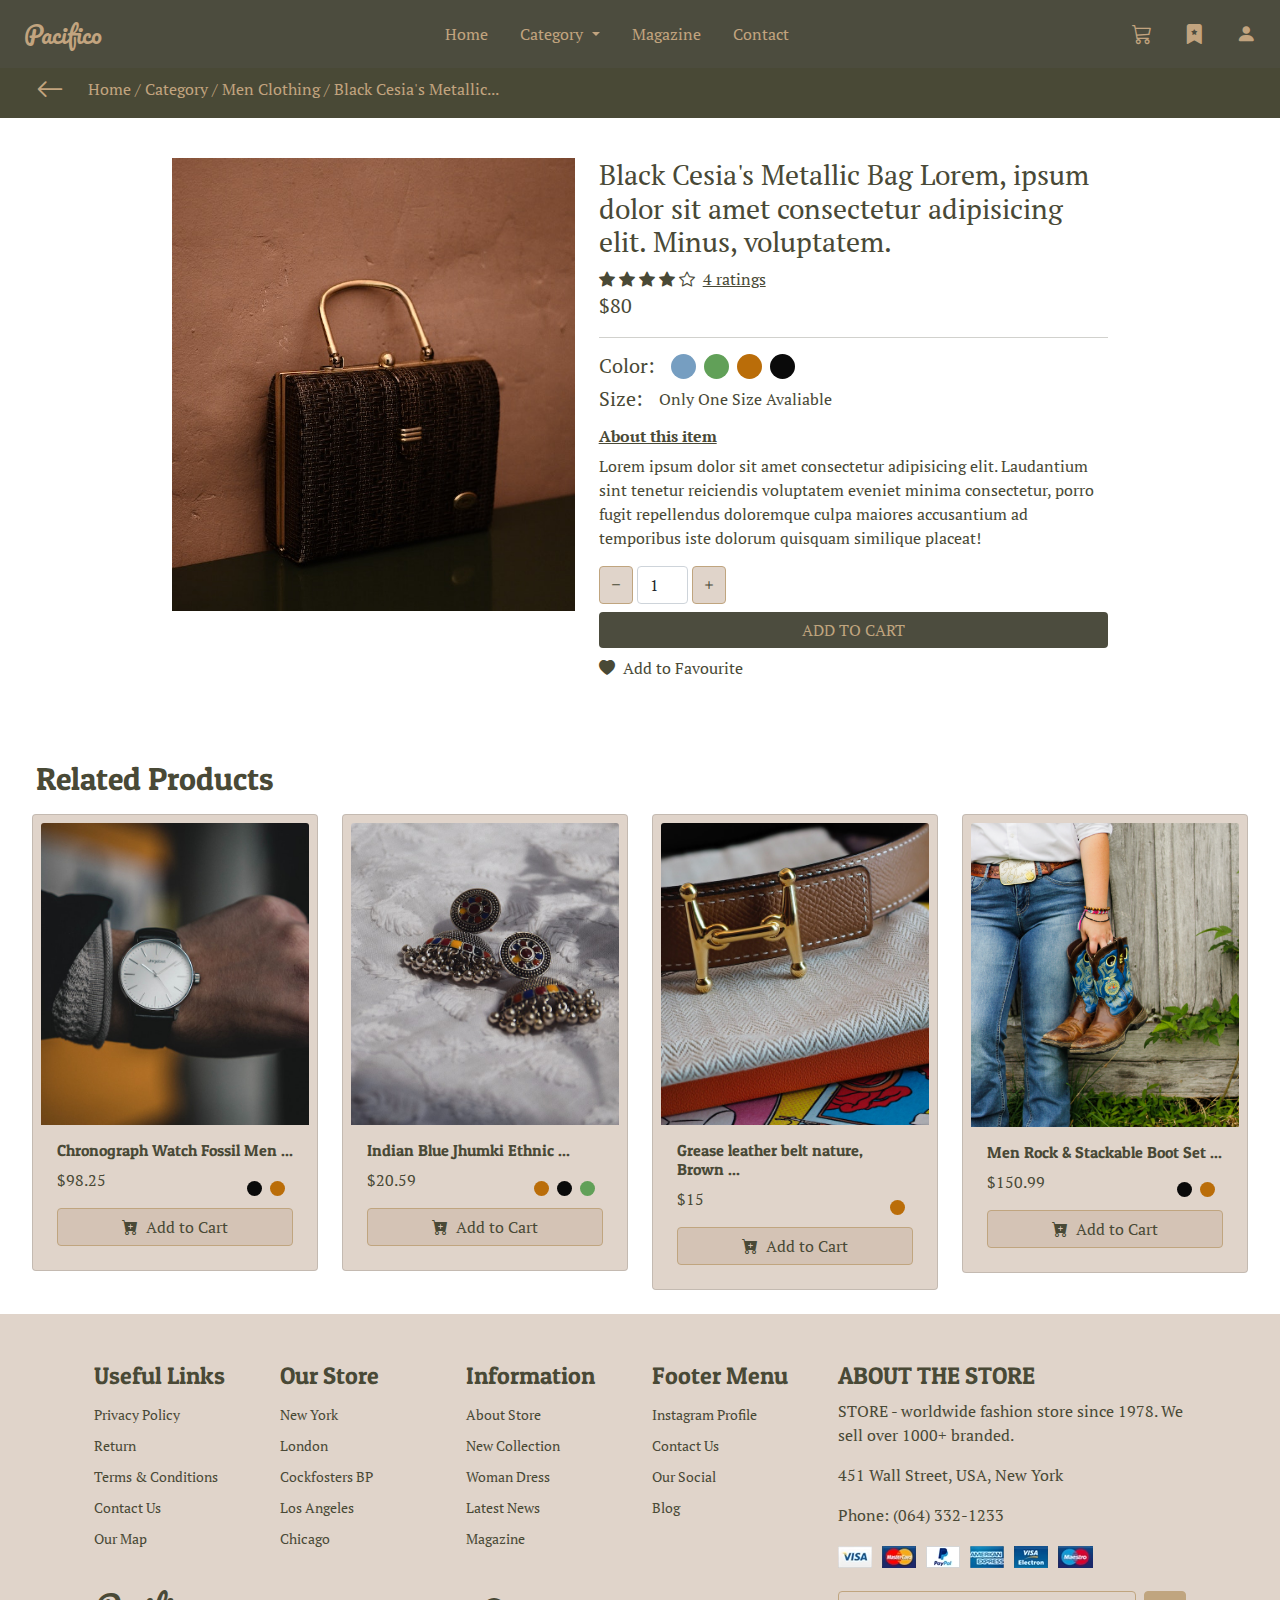
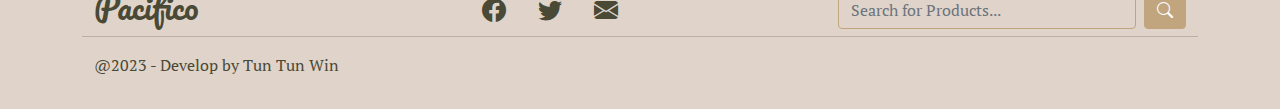
<file: category1.html>
<!DOCTYPE html>
<html lang="en">
<head>
    <meta charset="UTF-8">
    <meta name="viewport" content="width=device-width, initial-scale=1.0">
    <title>Category | Men </title>
    <link rel="stylesheet" href="style.css">
</head>
<body>
    <!DOCTYPE html>
<html lang="en">
  <head>
    <meta charset="UTF-8" />
    <meta name="viewport" content="width=device-width, initial-scale=1.0" />
    <title>Document</title>
    <link rel="stylesheet" href="css/bootstrap.min.css" />
    <link rel="stylesheet" href="icons/font/bootstrap-icons.css" />
    <link rel="stylesheet" href="style.css" />
    <link rel="preconnect" href="https://fonts.googleapis.com" />
    <link rel="preconnect" href="https://fonts.gstatic.com" crossorigin />
    <link
      href="https://fonts.googleapis.com/css2?family=Pacifico&display=swap"
      rel="stylesheet"
    />
    <link rel="preconnect" href="https://fonts.googleapis.com" />
    <link rel="preconnect" href="https://fonts.gstatic.com" crossorigin />
    <link
      href="https://fonts.googleapis.com/css2?family=Handjet&display=swap"
      rel="stylesheet"
    />
    <link rel="preconnect" href="https://fonts.googleapis.com" />
    <link rel="preconnect" href="https://fonts.gstatic.com" crossorigin />
    <link
      href="https://fonts.googleapis.com/css2?family=Roboto+Slab&display=swap"
      rel="stylesheet"
    />
    <link rel="preconnect" href="https://fonts.googleapis.com" />
    <link rel="preconnect" href="https://fonts.gstatic.com" crossorigin />
    <link
      href="https://fonts.googleapis.com/css2?family=PT+Serif&display=swap"
      rel="stylesheet"
    />
    <link rel="preconnect" href="https://fonts.googleapis.com" />
    <link rel="preconnect" href="https://fonts.gstatic.com" crossorigin />
    <link
      href="https://fonts.googleapis.com/css2?family=Abril+Fatface&display=swap"
      rel="stylesheet"
    />
    <link rel="preconnect" href="https://fonts.googleapis.com" />
    <link rel="preconnect" href="https://fonts.gstatic.com" crossorigin />
    <link
      href="https://fonts.googleapis.com/css2?family=Patua+One&display=swap"
      rel="stylesheet"
    />
    <link rel="preconnect" href="https://fonts.googleapis.com" />
    <link rel="preconnect" href="https://fonts.gstatic.com" crossorigin />
    <link
      href="https://fonts.googleapis.com/css2?family=Great+Vibes&display=swap"
      rel="stylesheet"
    />
  </head>
  <body>

    <!-- navbar -->
    <div
      class="position-sticky fixed-top p-2 m-0 d-flex align-items-center justify-content-between | main-navbar"
    >
      <ul class="nav">
        <li class="nav-item">
          <a href="#" class="nav-link fs-4 | logo">Pacifico</a>
        </li>
      </ul>

      <ul class="nav justify-content-center">
        <li class="nav-item">
          <a class="nav-link active" href="index.html">Home</a>
        </li>
        <!-- <li class="nav-item">
          <a class="nav-link" href="#">Category</a>
        </li> -->
        <li class="nav-item dropdown">
          <a
            class="nav-link dropdown-toggle"
            href="#"
            role="button"
            data-bs-toggle="dropdown"
            aria-expanded="false"
          >
            Category
          </a>
          <ul class="dropdown-menu | dropdown-nav">
            <li><a class="dropdown-item" href="#">Men </a></li>
            <li><a class="dropdown-item" href="#">Women</a></li>
            <li><a class="dropdown-item" href="#">jewellery </a></li>
          </ul>
        </li>
        <li class="nav-item">
          <a class="nav-link" href="#">Magazine</a>
        </li>
        <li class="nav-item">
          <a class="nav-link">Contact</a>
        </li>
      </ul>

      <ul class="nav justify-content-center">
        <li class="nav-item fs-5">
          <a class="nav-link" href="#" title="Cart"
            ><i class="bi bi-cart3"></i
          ></a>
        </li>
        <li class="nav-item fs-5">
          <a class="nav-link" href="#" title="Favourite"
            ><i class="bi bi-bookmark-star-fill"></i
          ></a>
        </li>
        <li class="nav-item fs-5">
          <a class="nav-link" href="#" title="Account"
            ><i class="bi bi-person-fill"></i
          ></a>
        </li>
      </ul>
    </div>
    <!-- end navbar -->

    <!-- top nav -->
    <div class="container-fluid">
      <div class="row d-flex align-items-center justify-content-between | mini-login">
        <div class="col-8 d-flex align-items-center justify-content-start">
            <div class="mx-4">
                <a href="index.html"><i class="bi bi-arrow-left fs-3 | category-item navigation"></i></a>
            </div>
            <div class="">
                <a href="index.html" class="category-item text-decoration-none | navigation">Home /</a>
                <a href="index.html" class="category-item text-decoration-none | navigation">Category /</a>
                <a href="index.html" class="category-item text-decoration-none | navigation">Men Clothing /</a>
                <a href="index.html" class="category-item text-decoration-none | navigation">Black Cesia's Metallic...</a>
            </div>
        </div>
    <!-- end top nav -->
    
    <!-- Content -->
    <div class="container my-5 | card-category">
        <div class="row d-flex justify-content-center">
            <div class="col-4">
                <img src="image/latest/1.jpg" class="img-fluid" alt="">
            </div>

            <div class="col-5 ">
                <h3 class="">Black Cesia's Metallic Bag Lorem, ipsum dolor sit amet consectetur adipisicing elit. Minus, voluptatem.</h3>
                <div class="d-flex justify-content-start align-items-center">
                    <i class="bi bi-star-fill me-1"></i>
                    <i class="bi bi-star-fill me-1"></i>
                    <i class="bi bi-star-fill me-1"></i>
                    <i class="bi bi-star-fill me-1"></i>
                    <i class="bi bi-star me-2"></i>
                    <a href="#" class="card-category | navigation"><p class="mb-0">4 ratings</p></a>
                </div>
                <p class="fs-5">$80</p>
                <hr>
                <div class="d-flex justify-content-start align-items-center my-2">
                    <h5 class="mb-0 me-3">Color: </h5>
                  <div class="change change-1 me-2 color"></div>
                  <div class="change change-2 me-2 color"></div>
                  <div class="change change-3 me-2 color"></div>
                  <div class="change change-5 me-2 color"></div>
                </div>
                <div class="d-flex justify-content-start align-items-center mt-2 mb-3">
                    <h5 class="mb-0 me-3">Size: </h5>
                    <p class="mb-0 me-3">Only One Size Avaliable</p>
                </div>
                
                
                <h6 class="fw-bold text-decoration-underline">About this item</h6>
                <p>Lorem ipsum dolor sit amet consectetur adipisicing elit. Laudantium sint tenetur reiciendis voluptatem eveniet minima consectetur, porro fugit repellendus doloremque culpa maiores accusantium ad temporibus iste dolorum quisquam similique placeat!</p>
                <div class="d-flex justify-content-center w-25 my-2">
                    <p class="btn m-0 px-2 | mini-btn service">
                        <i class="bi bi-dash"></i>
                    </p>
                    <input type="text" class="form-control mx-1" value="1">
                    <p class="btn m-0 px-2 | mini-btn service">
                        <i class="bi bi-plus"></i>
                    </p>
                </div>
                <div class="d-grid  col-12">
                    <button class="btn btn-primary buy-btn" type="button">ADD TO CART</button>
                </div>
                <div class="d-flex justify-content-start align-items-center mt-2 mb-4 heart">
                    <i class="bi bi-heart-fill me-2 heart"></i> 
                    <p class="mb-0">Add to Favourite</p>
                </div>
            </div>
        </div>
    </div>
    <!-- Content -->

    <!-- More Option -->
    <div class="container-fluid">
      <div class="row my-2 justify-content-center">
        <div class="col-12 ms-5 text-start">
          <h2 class="latest-title ">Related Products</h2>
        </div>
      </div>

      <div class="row mx-2 mb-4 row-cols-4 row-cols-md-4 g-4">
        <div class="col">
          <div class="card p-2 service">
            <img src="image/latest/4.jpg" class="card-img-top" alt=" Wear Indian Dresses" />
            <div class="card-body | ">
              <h6 class="card-title service-title">Chronograph Watch Fossil Men ...</h6>
              <div class="d-flex justify-content-between">
                <p class="card-text">$98.25</p>
                <div class="d-flex justify-content-center align-items-center">
                  <div class="change change-5 me-2"></div>
                  <div class="change change-3 me-2"></div>
                </div>
              </div>
              <div class="d-flex justify-content-between">
                <button class="btn col-12 service">
                  <i class="bi bi-cart-plus-fill me-2"></i>Add to Cart
                </button>
              </div>
            </div>
          </div>
        </div>

        <div class="col">
          <div class="card p-2 service">
            <img src="image/latest/5.jpg" class="card-img-top" alt="Design" />
            <div class="card-body | ">
              <h6 class="card-title service-title">Indian Blue Jhumki  Ethnic ...</h6>
              <div class="d-flex justify-content-between">
                <p class="card-text">$20.59</p>
                <div class="d-flex justify-content-center align-items-center">
                  <div class="change change-3 me-2"></div>
                  <div class="change change-5 me-2"></div>
                  <div class="change change-2 me-2"></div>
                </div>
              </div>
              <div class="d-flex justify-content-between">
                <button class="btn col-12 service">
                  <i class="bi bi-cart-plus-fill me-2"></i>Add to Cart
                </button>
              </div>
            </div>
          </div>
        </div>

        <div class="col">
          <div class="card p-2 service">
            <img src="image/latest/6.jpg" class="card-img-top" alt="Design" />
            <div class="card-body | ">
              <h6 class="card-title service-title">Grease leather belt nature, Brown ...</h6>
              <div class="d-flex justify-content-between">
                <p class="card-text">$15</p>
                <div class="d-flex justify-content-center align-items-center">
                  <div class="change change-3 me-2"></div>
                </div>
              </div>
              <div class="d-flex justify-content-between">
                <button class="btn col-12 service">
                  <i class="bi bi-cart-plus-fill me-2"></i>Add to Cart
                </button>
              </div>
            </div>
          </div>
        </div>

        <div class="col">
          <div class="card p-2 service">
            <img src="image/latest/7.jpg" class="card-img-top" alt="Cut, Medium Vintage Wash" />
            <div class="card-body | ">
              <h6 class="card-title service-title">Men Rock & Stackable Boot Set ...</h6>
              <div class="d-flex justify-content-between">
                <p class="card-text">$150.99</p>
                <div class="d-flex justify-content-center align-items-center">
                  <div class="change change-5 me-2"></div>
                  <div class="change change-3 me-2"></div>
                </div>
              </div>
              <div class="d-flex justify-content-between">
                <button class="btn col-12 service">
                  <i class="bi bi-cart-plus-fill me-2"></i>Add to Cart
                </button>
              </div>
            </div>
          </div>
        </div>

        
      </div>
    </div>
    <!-- More Option -->

    <!-- Footer -->
    <div class="container-fluid | service">
      <div class="container">
        <div class="row pt-5 | footer">
          <div class="col-2">
            <h4 class="service-title">Useful Links</h4>
            <small class="d-block">Privacy Policy</small>
            <small class="d-block">Return</small>
            <small class="d-block">Terms & Conditions</small>
            <small class="d-block">Contact Us</small>
            <small class="d-block">Our Map</small>
          </div>

          <div class="col-2">
            <h4 class="service-title">Our Store</h4>
            <small class="d-block">New York</small>
            <small class="d-block">London</small>
            <small class="d-block">Cockfosters BP</small>
            <small class="d-block">Los Angeles</small>
            <small class="d-block">Chicago</small>
          </div>

          <div class="col-2">
            <h4 class="service-title">Information</h4>
            <small class="d-block">About Store</small>
            <small class="d-block">New Collection</small>
            <small class="d-block">Woman Dress</small>
            <small class="d-block">Latest News</small>
            <small class="d-block">Magazine</small>
          </div>

          <div class="col-2">
            <h4 class="service-title">Footer Menu</h4>
            <small class="d-block">Instagram Profile</small>
            <small class="d-block">Contact Us</small>
            <small class="d-block">Our Social</small>
            <small class="d-block">Blog</small>
          </div>

          <div class="col-4">
            <h4 class="service-title">ABOUT THE STORE</h4>
            <p>
              STORE - worldwide fashion store since 1978. We sell over 1000+
              branded.
            </p>
            <p>451 Wall Street, USA, New York</p>
            <p>Phone: (064) 332-1233</p>
            <img src="image/payment.avif" alt="" />
          </div>
        </div>

        <div class="row py-3 d-flex justify-content-center align-items-center">
          <div class="col-4">
            <h2 class="logo">Pacifico</h2>
          </div>

          <div class="col-4 justify-content-center text-center">
            <ul class="nav | footer-social">
              <li class="nav-item ">
                <a class="nav-link" href="#"><i class="bi bi-facebook fs-4"></i></a>
              </li>
              <li class="nav-item">
                <a class="nav-link" href="#"><i class="bi bi-twitter fs-4"></i></a>
              </li>
              <li class="nav-item">
                <a class="nav-link" href="#"><i class="bi bi-envelope-fill fs-4"></i></a>
              </li>
            </ul>
          </div>

          <div class="col-4">
            <form class="d-flex" role="search">
              <input
                class="form-control me-2 | search-input"
                type="search"
                placeholder="Search for Products..."
                aria-label="Search"
              />
              <button class="btn footer-search btn-outline-success" type="button">
                <i class="bi bi-search"></i>
              </button>
            </form>
          </div>
          <hr>
          <p>@2023 - Develop by Tun Tun Win</p>
        </div>
      </div>
    </div>
    <!-- Footer -->
    <script src="js/bootstrap.bundle.min.js"></script>
  </body>
</html>



<!-- https://source.unsplash.com/random/400x300/?women dress -->
</body>
</html>
</file>
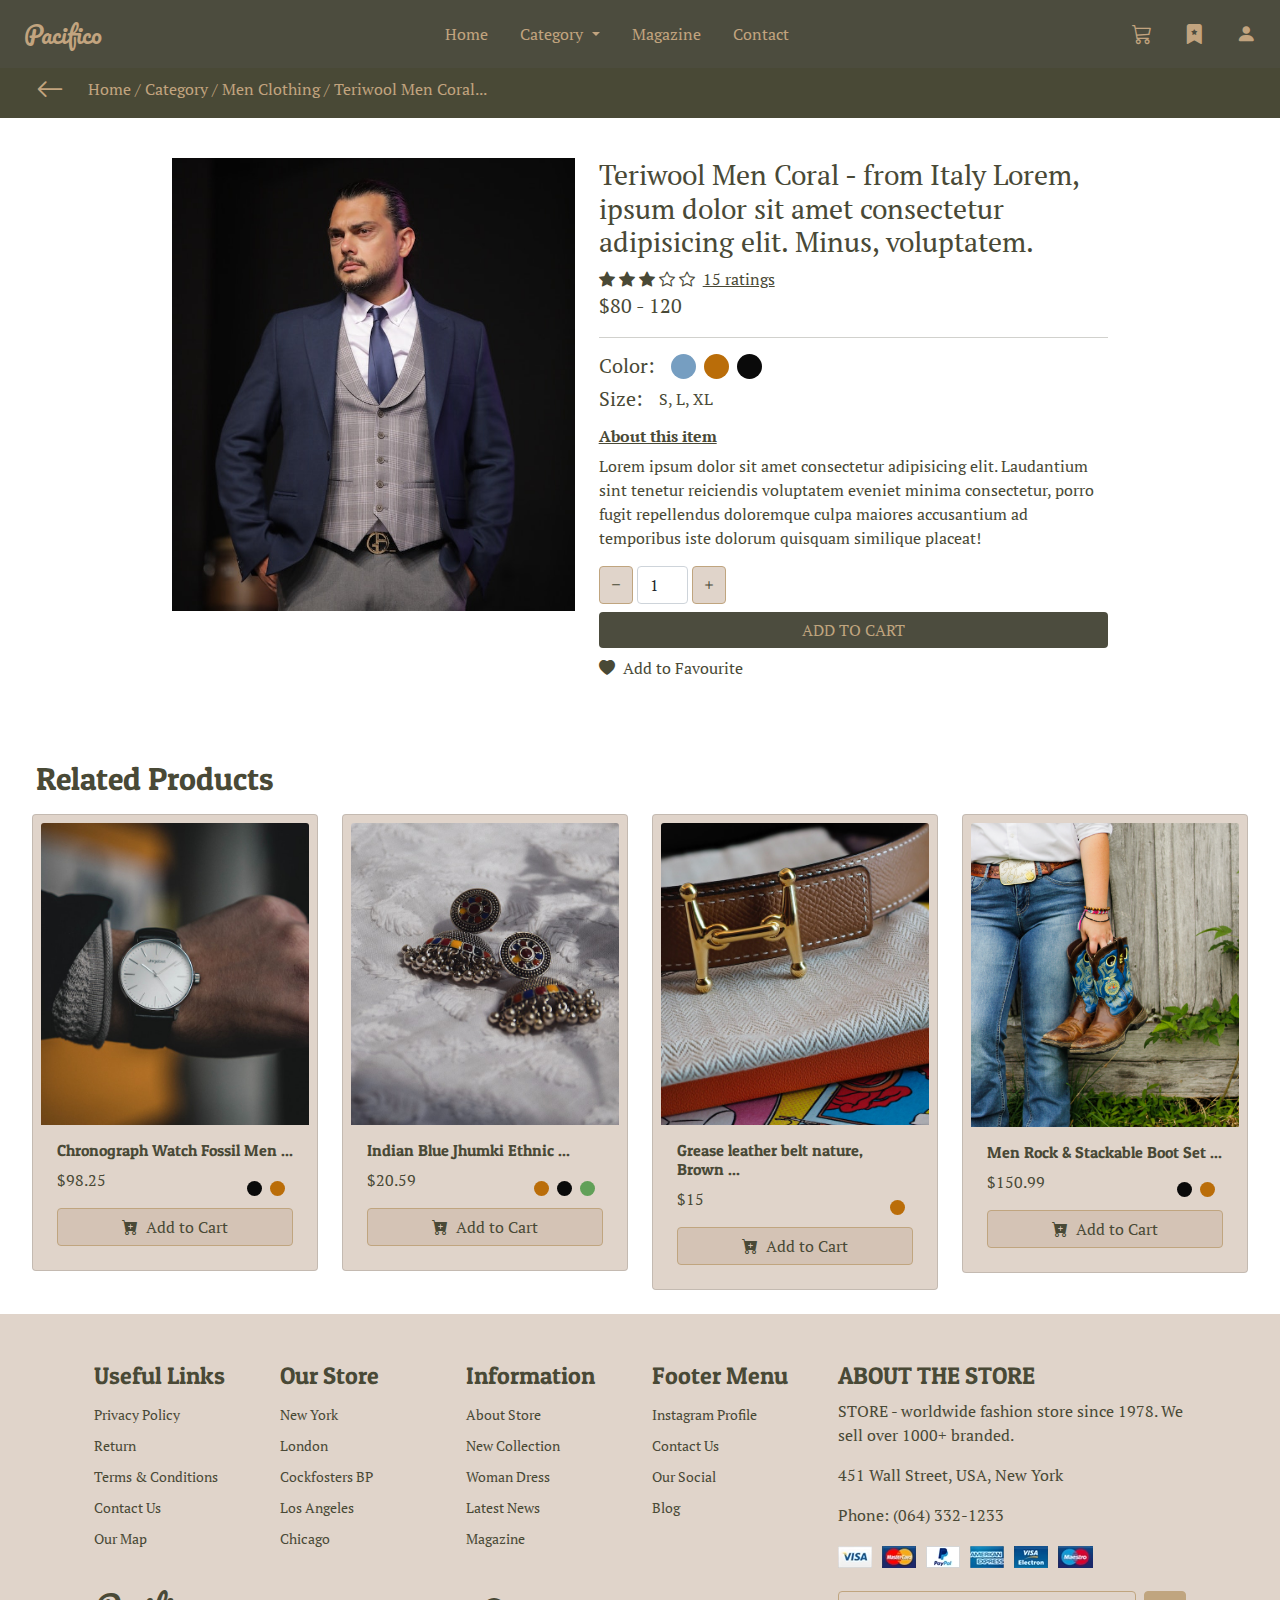
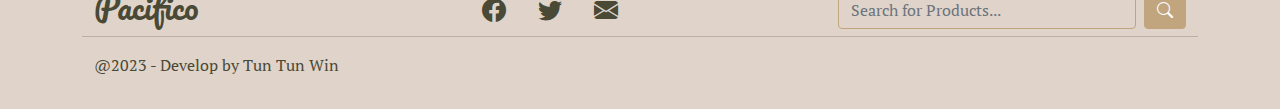
<file: category2.html>
<!DOCTYPE html>
<html lang="en">
<head>
    <meta charset="UTF-8">
    <meta name="viewport" content="width=device-width, initial-scale=1.0">
    <title>Category | Men </title>
    <link rel="stylesheet" href="style.css">
</head>
<body>
    <!DOCTYPE html>
<html lang="en">
  <head>
    <meta charset="UTF-8" />
    <meta name="viewport" content="width=device-width, initial-scale=1.0" />
    <title>Document</title>
    <link rel="stylesheet" href="css/bootstrap.min.css" />
    <link rel="stylesheet" href="icons/font/bootstrap-icons.css" />
    <link rel="stylesheet" href="style.css" />
    <link rel="preconnect" href="https://fonts.googleapis.com" />
    <link rel="preconnect" href="https://fonts.gstatic.com" crossorigin />
    <link
      href="https://fonts.googleapis.com/css2?family=Pacifico&display=swap"
      rel="stylesheet"
    />
    <link rel="preconnect" href="https://fonts.googleapis.com" />
    <link rel="preconnect" href="https://fonts.gstatic.com" crossorigin />
    <link
      href="https://fonts.googleapis.com/css2?family=Handjet&display=swap"
      rel="stylesheet"
    />
    <link rel="preconnect" href="https://fonts.googleapis.com" />
    <link rel="preconnect" href="https://fonts.gstatic.com" crossorigin />
    <link
      href="https://fonts.googleapis.com/css2?family=Roboto+Slab&display=swap"
      rel="stylesheet"
    />
    <link rel="preconnect" href="https://fonts.googleapis.com" />
    <link rel="preconnect" href="https://fonts.gstatic.com" crossorigin />
    <link
      href="https://fonts.googleapis.com/css2?family=PT+Serif&display=swap"
      rel="stylesheet"
    />
    <link rel="preconnect" href="https://fonts.googleapis.com" />
    <link rel="preconnect" href="https://fonts.gstatic.com" crossorigin />
    <link
      href="https://fonts.googleapis.com/css2?family=Abril+Fatface&display=swap"
      rel="stylesheet"
    />
    <link rel="preconnect" href="https://fonts.googleapis.com" />
    <link rel="preconnect" href="https://fonts.gstatic.com" crossorigin />
    <link
      href="https://fonts.googleapis.com/css2?family=Patua+One&display=swap"
      rel="stylesheet"
    />
    <link rel="preconnect" href="https://fonts.googleapis.com" />
    <link rel="preconnect" href="https://fonts.gstatic.com" crossorigin />
    <link
      href="https://fonts.googleapis.com/css2?family=Great+Vibes&display=swap"
      rel="stylesheet"
    />
  </head>
  <body>

    <!-- navbar -->
    <div
      class="position-sticky fixed-top p-2 m-0 d-flex align-items-center justify-content-between | main-navbar"
    >
      <ul class="nav">
        <li class="nav-item">
          <a href="#" class="nav-link fs-4 | logo">Pacifico</a>
        </li>
      </ul>

      <ul class="nav justify-content-center">
        <li class="nav-item">
          <a class="nav-link active" href="index.html">Home</a>
        </li>
        <!-- <li class="nav-item">
          <a class="nav-link" href="#">Category</a>
        </li> -->
        <li class="nav-item dropdown">
          <a
            class="nav-link dropdown-toggle"
            href="#"
            role="button"
            data-bs-toggle="dropdown"
            aria-expanded="false"
          >
            Category
          </a>
          <ul class="dropdown-menu | dropdown-nav">
            <li><a class="dropdown-item" href="#">Men </a></li>
            <li><a class="dropdown-item" href="#">Women</a></li>
            <li><a class="dropdown-item" href="#">jewellery </a></li>
          </ul>
        </li>
        <li class="nav-item">
          <a class="nav-link" href="#">Magazine</a>
        </li>
        <li class="nav-item">
          <a class="nav-link">Contact</a>
        </li>
      </ul>

      <ul class="nav justify-content-center">
        <li class="nav-item fs-5">
          <a class="nav-link" href="#" title="Cart"
            ><i class="bi bi-cart3"></i
          ></a>
        </li>
        <li class="nav-item fs-5">
          <a class="nav-link" href="#" title="Favourite"
            ><i class="bi bi-bookmark-star-fill"></i
          ></a>
        </li>
        <li class="nav-item fs-5">
          <a class="nav-link" href="#" title="Account"
            ><i class="bi bi-person-fill"></i
          ></a>
        </li>
      </ul>
    </div>
    <!-- end navbar -->

    <!-- top nav -->
    <div class="container-fluid">
      <div class="row d-flex align-items-center justify-content-between | mini-login">
        <div class="col-8 d-flex align-items-center justify-content-start">
            <div class="mx-4">
                <a href="index.html"><i class="bi bi-arrow-left fs-3 | category-item navigation"></i></a>
            </div>
            <div class="">
                <a href="index.html" class="category-item text-decoration-none | navigation">Home /</a>
                <a href="index.html" class="category-item text-decoration-none | navigation">Category /</a>
                <a href="index.html" class="category-item text-decoration-none | navigation">Men Clothing /</a>
                <a href="index.html" class="category-item text-decoration-none | navigation">Teriwool Men Coral...</a>
            </div>
        </div>
    <!-- end top nav -->
    
    <!-- Content -->
    <div class="container my-5 | card-category">
        <div class="row d-flex justify-content-center">
            <div class="col-4">
                <img src="image/latest/2.jpg" class="img-fluid" alt="">
            </div>

            <div class="col-5 ">
                <h3 class="">Teriwool Men Coral - from Italy Lorem, ipsum dolor sit amet consectetur adipisicing elit. Minus, voluptatem.</h3>
                <div class="d-flex justify-content-start align-items-center">
                    <i class="bi bi-star-fill me-1"></i>
                    <i class="bi bi-star-fill me-1"></i>
                    <i class="bi bi-star-fill me-1"></i>
                    <i class="bi bi-star me-1"></i>
                    <i class="bi bi-star me-2"></i>
                    <a href="#" class="card-category | navigation"><p class="mb-0">15 ratings</p></a>
                </div>
                <p class="fs-5">$80 - 120</p>
                <hr>
                <div class="d-flex justify-content-start align-items-center my-2">
                    <h5 class="mb-0 me-3">Color: </h5>
                  <div class="change change-1 me-2 color"></div>
                  <div class="change change-3 me-2 color"></div>
                  <div class="change change-5 me-2 color"></div>
                </div>
                <div class="d-flex justify-content-start align-items-center mt-2 mb-3">
                    <h5 class="mb-0 me-3">Size: </h5>
                    <p class="mb-0 me-3">S, L, XL</p>
                </div>
                
                
                <h6 class="fw-bold text-decoration-underline">About this item</h6>
                <p>Lorem ipsum dolor sit amet consectetur adipisicing elit. Laudantium sint tenetur reiciendis voluptatem eveniet minima consectetur, porro fugit repellendus doloremque culpa maiores accusantium ad temporibus iste dolorum quisquam similique placeat!</p>
                <div class="d-flex justify-content-center w-25 my-2">
                    <p class="btn m-0 px-2 | mini-btn service">
                        <i class="bi bi-dash"></i>
                    </p>
                    <input type="text" class="form-control mx-1" value="1">
                    <p class="btn m-0 px-2 | mini-btn service">
                        <i class="bi bi-plus"></i>
                    </p>
                </div>
                <div class="d-grid  col-12">
                    <button class="btn btn-primary buy-btn" type="button">ADD TO CART</button>
                </div>
                <div class="d-flex justify-content-start align-items-center mt-2 mb-4 heart">
                    <i class="bi bi-heart-fill me-2 heart"></i> 
                    <p class="mb-0">Add to Favourite</p>
                </div>
            </div>
        </div>
    </div>
    <!-- Content -->

    <!-- More Option -->
    <div class="container-fluid">
      <div class="row my-2 justify-content-center">
        <div class="col-12 ms-5 text-start">
          <h2 class="latest-title ">Related Products</h2>
        </div>
      </div>

      <div class="row mx-2 mb-4 row-cols-4 row-cols-md-4 g-4">
        <div class="col">
          <div class="card p-2 service">
            <img src="image/latest/4.jpg" class="card-img-top" alt=" Wear Indian Dresses" />
            <div class="card-body | ">
              <h6 class="card-title service-title">Chronograph Watch Fossil Men ...</h6>
              <div class="d-flex justify-content-between">
                <p class="card-text">$98.25</p>
                <div class="d-flex justify-content-center align-items-center">
                  <div class="change change-5 me-2"></div>
                  <div class="change change-3 me-2"></div>
                </div>
              </div>
              <div class="d-flex justify-content-between">
                <button class="btn col-12 service">
                  <i class="bi bi-cart-plus-fill me-2"></i>Add to Cart
                </button>
              </div>
            </div>
          </div>
        </div>

        <div class="col">
          <div class="card p-2 service">
            <img src="image/latest/5.jpg" class="card-img-top" alt="Design" />
            <div class="card-body | ">
              <h6 class="card-title service-title">Indian Blue Jhumki  Ethnic ...</h6>
              <div class="d-flex justify-content-between">
                <p class="card-text">$20.59</p>
                <div class="d-flex justify-content-center align-items-center">
                  <div class="change change-3 me-2"></div>
                  <div class="change change-5 me-2"></div>
                  <div class="change change-2 me-2"></div>
                </div>
              </div>
              <div class="d-flex justify-content-between">
                <button class="btn col-12 service">
                  <i class="bi bi-cart-plus-fill me-2"></i>Add to Cart
                </button>
              </div>
            </div>
          </div>
        </div>

        <div class="col">
          <div class="card p-2 service">
            <img src="image/latest/6.jpg" class="card-img-top" alt="Design" />
            <div class="card-body | ">
              <h6 class="card-title service-title">Grease leather belt nature, Brown ...</h6>
              <div class="d-flex justify-content-between">
                <p class="card-text">$15</p>
                <div class="d-flex justify-content-center align-items-center">
                  <div class="change change-3 me-2"></div>
                </div>
              </div>
              <div class="d-flex justify-content-between">
                <button class="btn col-12 service">
                  <i class="bi bi-cart-plus-fill me-2"></i>Add to Cart
                </button>
              </div>
            </div>
          </div>
        </div>

        <div class="col">
          <div class="card p-2 service">
            <img src="image/latest/7.jpg" class="card-img-top" alt="Cut, Medium Vintage Wash" />
            <div class="card-body | ">
              <h6 class="card-title service-title">Men Rock & Stackable Boot Set ...</h6>
              <div class="d-flex justify-content-between">
                <p class="card-text">$150.99</p>
                <div class="d-flex justify-content-center align-items-center">
                  <div class="change change-5 me-2"></div>
                  <div class="change change-3 me-2"></div>
                </div>
              </div>
              <div class="d-flex justify-content-between">
                <button class="btn col-12 service">
                  <i class="bi bi-cart-plus-fill me-2"></i>Add to Cart
                </button>
              </div>
            </div>
          </div>
        </div>

        
      </div>
    </div>
    <!-- More Option -->

    <!-- Footer -->
    <div class="container-fluid | service">
      <div class="container">
        <div class="row pt-5 | footer">
          <div class="col-2">
            <h4 class="service-title">Useful Links</h4>
            <small class="d-block">Privacy Policy</small>
            <small class="d-block">Return</small>
            <small class="d-block">Terms & Conditions</small>
            <small class="d-block">Contact Us</small>
            <small class="d-block">Our Map</small>
          </div>

          <div class="col-2">
            <h4 class="service-title">Our Store</h4>
            <small class="d-block">New York</small>
            <small class="d-block">London</small>
            <small class="d-block">Cockfosters BP</small>
            <small class="d-block">Los Angeles</small>
            <small class="d-block">Chicago</small>
          </div>

          <div class="col-2">
            <h4 class="service-title">Information</h4>
            <small class="d-block">About Store</small>
            <small class="d-block">New Collection</small>
            <small class="d-block">Woman Dress</small>
            <small class="d-block">Latest News</small>
            <small class="d-block">Magazine</small>
          </div>

          <div class="col-2">
            <h4 class="service-title">Footer Menu</h4>
            <small class="d-block">Instagram Profile</small>
            <small class="d-block">Contact Us</small>
            <small class="d-block">Our Social</small>
            <small class="d-block">Blog</small>
          </div>

          <div class="col-4">
            <h4 class="service-title">ABOUT THE STORE</h4>
            <p>
              STORE - worldwide fashion store since 1978. We sell over 1000+
              branded.
            </p>
            <p>451 Wall Street, USA, New York</p>
            <p>Phone: (064) 332-1233</p>
            <img src="image/payment.avif" alt="" />
          </div>
        </div>

        <div class="row py-3 d-flex justify-content-center align-items-center">
          <div class="col-4">
            <h2 class="logo">Pacifico</h2>
          </div>

          <div class="col-4 justify-content-center text-center">
            <ul class="nav | footer-social">
              <li class="nav-item ">
                <a class="nav-link" href="#"><i class="bi bi-facebook fs-4"></i></a>
              </li>
              <li class="nav-item">
                <a class="nav-link" href="#"><i class="bi bi-twitter fs-4"></i></a>
              </li>
              <li class="nav-item">
                <a class="nav-link" href="#"><i class="bi bi-envelope-fill fs-4"></i></a>
              </li>
            </ul>
          </div>

          <div class="col-4">
            <form class="d-flex" role="search">
              <input
                class="form-control me-2 | search-input"
                type="search"
                placeholder="Search for Products..."
                aria-label="Search"
              />
              <button class="btn footer-search btn-outline-success" type="button">
                <i class="bi bi-search"></i>
              </button>
            </form>
          </div>
          <hr>
          <p>@2023 - Develop by Tun Tun Win</p>
        </div>
      </div>
    </div>
    <!-- Footer -->
    <script src="js/bootstrap.bundle.min.js"></script>
  </body>
</html>



<!-- https://source.unsplash.com/random/400x300/?women dress -->
</body>
</html>
</file>
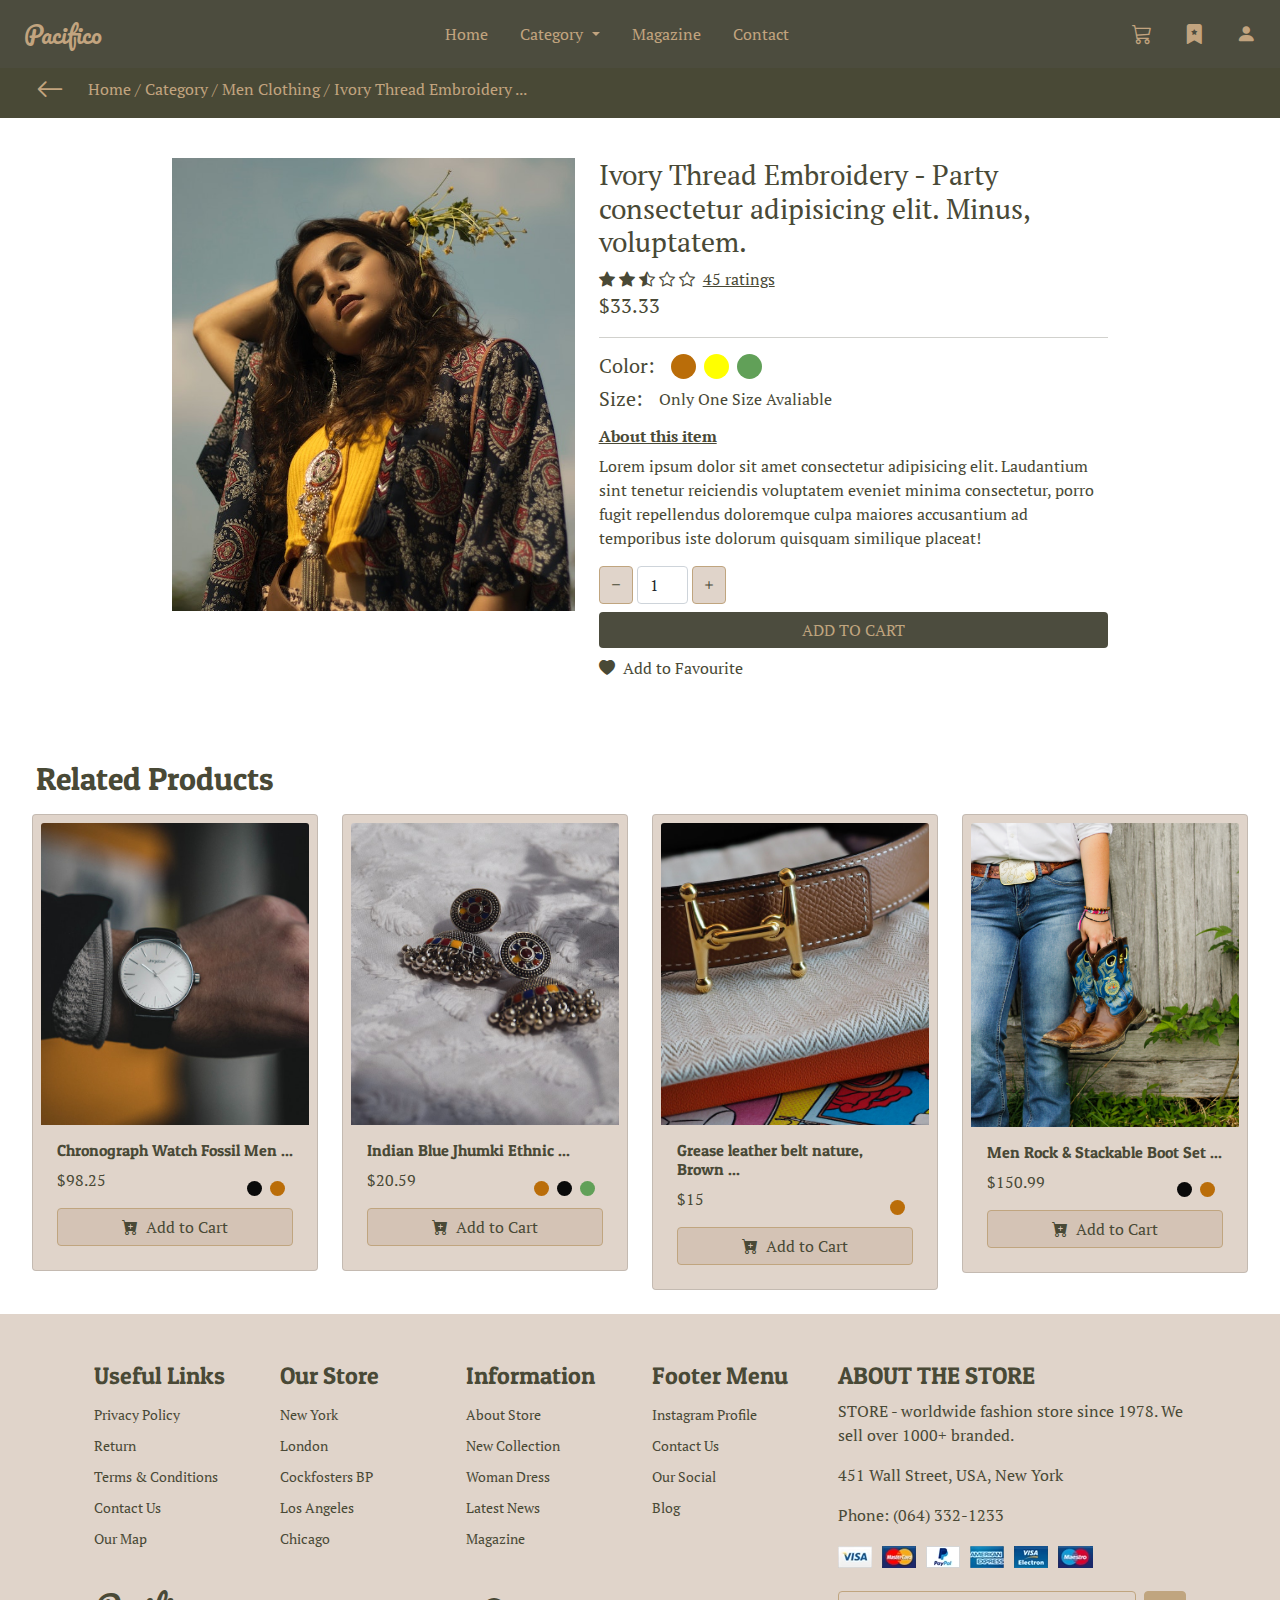
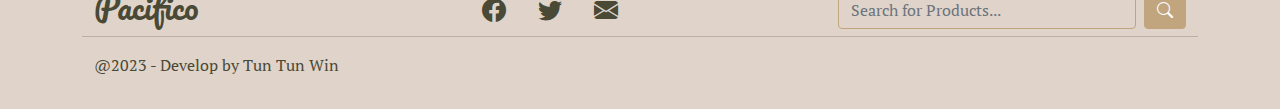
<file: category3.html>
<!DOCTYPE html>
<html lang="en">
<head>
    <meta charset="UTF-8">
    <meta name="viewport" content="width=device-width, initial-scale=1.0">
    <title>Category | Men </title>
    <link rel="stylesheet" href="style.css">
</head>
<body>
    <!DOCTYPE html>
<html lang="en">
  <head>
    <meta charset="UTF-8" />
    <meta name="viewport" content="width=device-width, initial-scale=1.0" />
    <title>Document</title>
    <link rel="stylesheet" href="css/bootstrap.min.css" />
    <link rel="stylesheet" href="icons/font/bootstrap-icons.css" />
    <link rel="stylesheet" href="style.css" />
    <link rel="preconnect" href="https://fonts.googleapis.com" />
    <link rel="preconnect" href="https://fonts.gstatic.com" crossorigin />
    <link
      href="https://fonts.googleapis.com/css2?family=Pacifico&display=swap"
      rel="stylesheet"
    />
    <link rel="preconnect" href="https://fonts.googleapis.com" />
    <link rel="preconnect" href="https://fonts.gstatic.com" crossorigin />
    <link
      href="https://fonts.googleapis.com/css2?family=Handjet&display=swap"
      rel="stylesheet"
    />
    <link rel="preconnect" href="https://fonts.googleapis.com" />
    <link rel="preconnect" href="https://fonts.gstatic.com" crossorigin />
    <link
      href="https://fonts.googleapis.com/css2?family=Roboto+Slab&display=swap"
      rel="stylesheet"
    />
    <link rel="preconnect" href="https://fonts.googleapis.com" />
    <link rel="preconnect" href="https://fonts.gstatic.com" crossorigin />
    <link
      href="https://fonts.googleapis.com/css2?family=PT+Serif&display=swap"
      rel="stylesheet"
    />
    <link rel="preconnect" href="https://fonts.googleapis.com" />
    <link rel="preconnect" href="https://fonts.gstatic.com" crossorigin />
    <link
      href="https://fonts.googleapis.com/css2?family=Abril+Fatface&display=swap"
      rel="stylesheet"
    />
    <link rel="preconnect" href="https://fonts.googleapis.com" />
    <link rel="preconnect" href="https://fonts.gstatic.com" crossorigin />
    <link
      href="https://fonts.googleapis.com/css2?family=Patua+One&display=swap"
      rel="stylesheet"
    />
    <link rel="preconnect" href="https://fonts.googleapis.com" />
    <link rel="preconnect" href="https://fonts.gstatic.com" crossorigin />
    <link
      href="https://fonts.googleapis.com/css2?family=Great+Vibes&display=swap"
      rel="stylesheet"
    />
  </head>
  <body>

    <!-- navbar -->
    <div
      class="position-sticky fixed-top p-2 m-0 d-flex align-items-center justify-content-between | main-navbar"
    >
      <ul class="nav">
        <li class="nav-item">
          <a href="#" class="nav-link fs-4 | logo">Pacifico</a>
        </li>
      </ul>

      <ul class="nav justify-content-center">
        <li class="nav-item">
          <a class="nav-link active" href="index.html">Home</a>
        </li>
        <!-- <li class="nav-item">
          <a class="nav-link" href="#">Category</a>
        </li> -->
        <li class="nav-item dropdown">
          <a
            class="nav-link dropdown-toggle"
            href="#"
            role="button"
            data-bs-toggle="dropdown"
            aria-expanded="false"
          >
            Category
          </a>
          <ul class="dropdown-menu | dropdown-nav">
            <li><a class="dropdown-item" href="#">Men </a></li>
            <li><a class="dropdown-item" href="#">Women</a></li>
            <li><a class="dropdown-item" href="#">jewellery </a></li>
          </ul>
        </li>
        <li class="nav-item">
          <a class="nav-link" href="#">Magazine</a>
        </li>
        <li class="nav-item">
          <a class="nav-link">Contact</a>
        </li>
      </ul>

      <ul class="nav justify-content-center">
        <li class="nav-item fs-5">
          <a class="nav-link" href="#" title="Cart"
            ><i class="bi bi-cart3"></i
          ></a>
        </li>
        <li class="nav-item fs-5">
          <a class="nav-link" href="#" title="Favourite"
            ><i class="bi bi-bookmark-star-fill"></i
          ></a>
        </li>
        <li class="nav-item fs-5">
          <a class="nav-link" href="#" title="Account"
            ><i class="bi bi-person-fill"></i
          ></a>
        </li>
      </ul>
    </div>
    <!-- end navbar -->

    <!-- top nav -->
    <div class="container-fluid">
      <div class="row d-flex align-items-center justify-content-between | mini-login">
        <div class="col-8 d-flex align-items-center justify-content-start">
            <div class="mx-4">
                <a href="index.html"><i class="bi bi-arrow-left fs-3 | category-item navigation"></i></a>
            </div>
            <div class="">
                <a href="index.html" class="category-item text-decoration-none | navigation">Home /</a>
                <a href="index.html" class="category-item text-decoration-none | navigation">Category /</a>
                <a href="index.html" class="category-item text-decoration-none | navigation">Men Clothing /</a>
                <a href="index.html" class="category-item text-decoration-none | navigation">Ivory Thread Embroidery ...</a>
            </div>
        </div>
    <!-- end top nav -->
    
    <!-- Content -->
    <div class="container my-5 | card-category">
        <div class="row d-flex justify-content-center">
            <div class="col-4">
                <img src="image/latest/3.jpg" class="img-fluid" alt="">
            </div>

            <div class="col-5 ">
                <h3 class="">Ivory Thread Embroidery - Party consectetur adipisicing elit. Minus, voluptatem.</h3>
                <div class="d-flex justify-content-start align-items-center">
                    <i class="bi bi-star-fill me-1"></i>
                    <i class="bi bi-star-fill me-1"></i>
                    <i class="bi bi-star-half me-1"></i>
                    <i class="bi bi-star me-1"></i>
                    <i class="bi bi-star me-2"></i>
                    <a href="#" class="card-category | navigation"><p class="mb-0">45 ratings</p></a>
                </div>
                <p class="fs-5">$33.33</p>
                <hr>
                <div class="d-flex justify-content-start align-items-center my-2">
                    <h5 class="mb-0 me-3">Color: </h5>
                  <div class="change change-3 me-2 color"></div>
                  <div class="change change-7 me-2 color"></div>
                  <div class="change change-2 me-2 color"></div>
                </div>
                <div class="d-flex justify-content-start align-items-center mt-2 mb-3">
                    <h5 class="mb-0 me-3">Size: </h5>
                    <p class="mb-0 me-3">Only One Size Avaliable</p>
                </div>
                
                
                <h6 class="fw-bold text-decoration-underline">About this item</h6>
                <p>Lorem ipsum dolor sit amet consectetur adipisicing elit. Laudantium sint tenetur reiciendis voluptatem eveniet minima consectetur, porro fugit repellendus doloremque culpa maiores accusantium ad temporibus iste dolorum quisquam similique placeat!</p>
                <div class="d-flex justify-content-center w-25 my-2">
                    <p class="btn m-0 px-2 | mini-btn service">
                        <i class="bi bi-dash"></i>
                    </p>
                    <input type="text" class="form-control mx-1" value="1">
                    <p class="btn m-0 px-2 | mini-btn service">
                        <i class="bi bi-plus"></i>
                    </p>
                </div>
                <div class="d-grid  col-12">
                    <button class="btn btn-primary buy-btn" type="button">ADD TO CART</button>
                </div>
                <div class="d-flex justify-content-start align-items-center mt-2 mb-4 heart">
                    <i class="bi bi-heart-fill me-2 heart"></i> 
                    <p class="mb-0">Add to Favourite</p>
                </div>
            </div>
        </div>
    </div>
    <!-- Content -->

    <!-- More Option -->
    <div class="container-fluid">
      <div class="row my-2 justify-content-center">
        <div class="col-12 ms-5 text-start">
          <h2 class="latest-title ">Related Products</h2>
        </div>
      </div>

      <div class="row mx-2 mb-4 row-cols-4 row-cols-md-4 g-4">
        <div class="col">
          <div class="card p-2 service">
            <img src="image/latest/4.jpg" class="card-img-top" alt=" Wear Indian Dresses" />
            <div class="card-body | ">
              <h6 class="card-title service-title">Chronograph Watch Fossil Men ...</h6>
              <div class="d-flex justify-content-between">
                <p class="card-text">$98.25</p>
                <div class="d-flex justify-content-center align-items-center">
                  <div class="change change-5 me-2"></div>
                  <div class="change change-3 me-2"></div>
                </div>
              </div>
              <div class="d-flex justify-content-between">
                <button class="btn col-12 service">
                  <i class="bi bi-cart-plus-fill me-2"></i>Add to Cart
                </button>
              </div>
            </div>
          </div>
        </div>

        <div class="col">
          <div class="card p-2 service">
            <img src="image/latest/5.jpg" class="card-img-top" alt="Design" />
            <div class="card-body | ">
              <h6 class="card-title service-title">Indian Blue Jhumki  Ethnic ...</h6>
              <div class="d-flex justify-content-between">
                <p class="card-text">$20.59</p>
                <div class="d-flex justify-content-center align-items-center">
                  <div class="change change-3 me-2"></div>
                  <div class="change change-5 me-2"></div>
                  <div class="change change-2 me-2"></div>
                </div>
              </div>
              <div class="d-flex justify-content-between">
                <button class="btn col-12 service">
                  <i class="bi bi-cart-plus-fill me-2"></i>Add to Cart
                </button>
              </div>
            </div>
          </div>
        </div>

        <div class="col">
          <div class="card p-2 service">
            <img src="image/latest/6.jpg" class="card-img-top" alt="Design" />
            <div class="card-body | ">
              <h6 class="card-title service-title">Grease leather belt nature, Brown ...</h6>
              <div class="d-flex justify-content-between">
                <p class="card-text">$15</p>
                <div class="d-flex justify-content-center align-items-center">
                  <div class="change change-3 me-2"></div>
                </div>
              </div>
              <div class="d-flex justify-content-between">
                <button class="btn col-12 service">
                  <i class="bi bi-cart-plus-fill me-2"></i>Add to Cart
                </button>
              </div>
            </div>
          </div>
        </div>

        <div class="col">
          <div class="card p-2 service">
            <img src="image/latest/7.jpg" class="card-img-top" alt="Cut, Medium Vintage Wash" />
            <div class="card-body | ">
              <h6 class="card-title service-title">Men Rock & Stackable Boot Set ...</h6>
              <div class="d-flex justify-content-between">
                <p class="card-text">$150.99</p>
                <div class="d-flex justify-content-center align-items-center">
                  <div class="change change-5 me-2"></div>
                  <div class="change change-3 me-2"></div>
                </div>
              </div>
              <div class="d-flex justify-content-between">
                <button class="btn col-12 service">
                  <i class="bi bi-cart-plus-fill me-2"></i>Add to Cart
                </button>
              </div>
            </div>
          </div>
        </div>

        
      </div>
    </div>
    <!-- More Option -->

    <!-- Footer -->
    <div class="container-fluid | service">
      <div class="container">
        <div class="row pt-5 | footer">
          <div class="col-2">
            <h4 class="service-title">Useful Links</h4>
            <small class="d-block">Privacy Policy</small>
            <small class="d-block">Return</small>
            <small class="d-block">Terms & Conditions</small>
            <small class="d-block">Contact Us</small>
            <small class="d-block">Our Map</small>
          </div>

          <div class="col-2">
            <h4 class="service-title">Our Store</h4>
            <small class="d-block">New York</small>
            <small class="d-block">London</small>
            <small class="d-block">Cockfosters BP</small>
            <small class="d-block">Los Angeles</small>
            <small class="d-block">Chicago</small>
          </div>

          <div class="col-2">
            <h4 class="service-title">Information</h4>
            <small class="d-block">About Store</small>
            <small class="d-block">New Collection</small>
            <small class="d-block">Woman Dress</small>
            <small class="d-block">Latest News</small>
            <small class="d-block">Magazine</small>
          </div>

          <div class="col-2">
            <h4 class="service-title">Footer Menu</h4>
            <small class="d-block">Instagram Profile</small>
            <small class="d-block">Contact Us</small>
            <small class="d-block">Our Social</small>
            <small class="d-block">Blog</small>
          </div>

          <div class="col-4">
            <h4 class="service-title">ABOUT THE STORE</h4>
            <p>
              STORE - worldwide fashion store since 1978. We sell over 1000+
              branded.
            </p>
            <p>451 Wall Street, USA, New York</p>
            <p>Phone: (064) 332-1233</p>
            <img src="image/payment.avif" alt="" />
          </div>
        </div>

        <div class="row py-3 d-flex justify-content-center align-items-center">
          <div class="col-4">
            <h2 class="logo">Pacifico</h2>
          </div>

          <div class="col-4 justify-content-center text-center">
            <ul class="nav | footer-social">
              <li class="nav-item ">
                <a class="nav-link" href="#"><i class="bi bi-facebook fs-4"></i></a>
              </li>
              <li class="nav-item">
                <a class="nav-link" href="#"><i class="bi bi-twitter fs-4"></i></a>
              </li>
              <li class="nav-item">
                <a class="nav-link" href="#"><i class="bi bi-envelope-fill fs-4"></i></a>
              </li>
            </ul>
          </div>

          <div class="col-4">
            <form class="d-flex" role="search">
              <input
                class="form-control me-2 | search-input"
                type="search"
                placeholder="Search for Products..."
                aria-label="Search"
              />
              <button class="btn footer-search btn-outline-success" type="button">
                <i class="bi bi-search"></i>
              </button>
            </form>
          </div>
          <hr>
          <p>@2023 - Develop by Tun Tun Win</p>
        </div>
      </div>
    </div>
    <!-- Footer -->
    <script src="js/bootstrap.bundle.min.js"></script>
  </body>
</html>



<!-- https://source.unsplash.com/random/400x300/?women dress -->
</body>
</html>
</file>
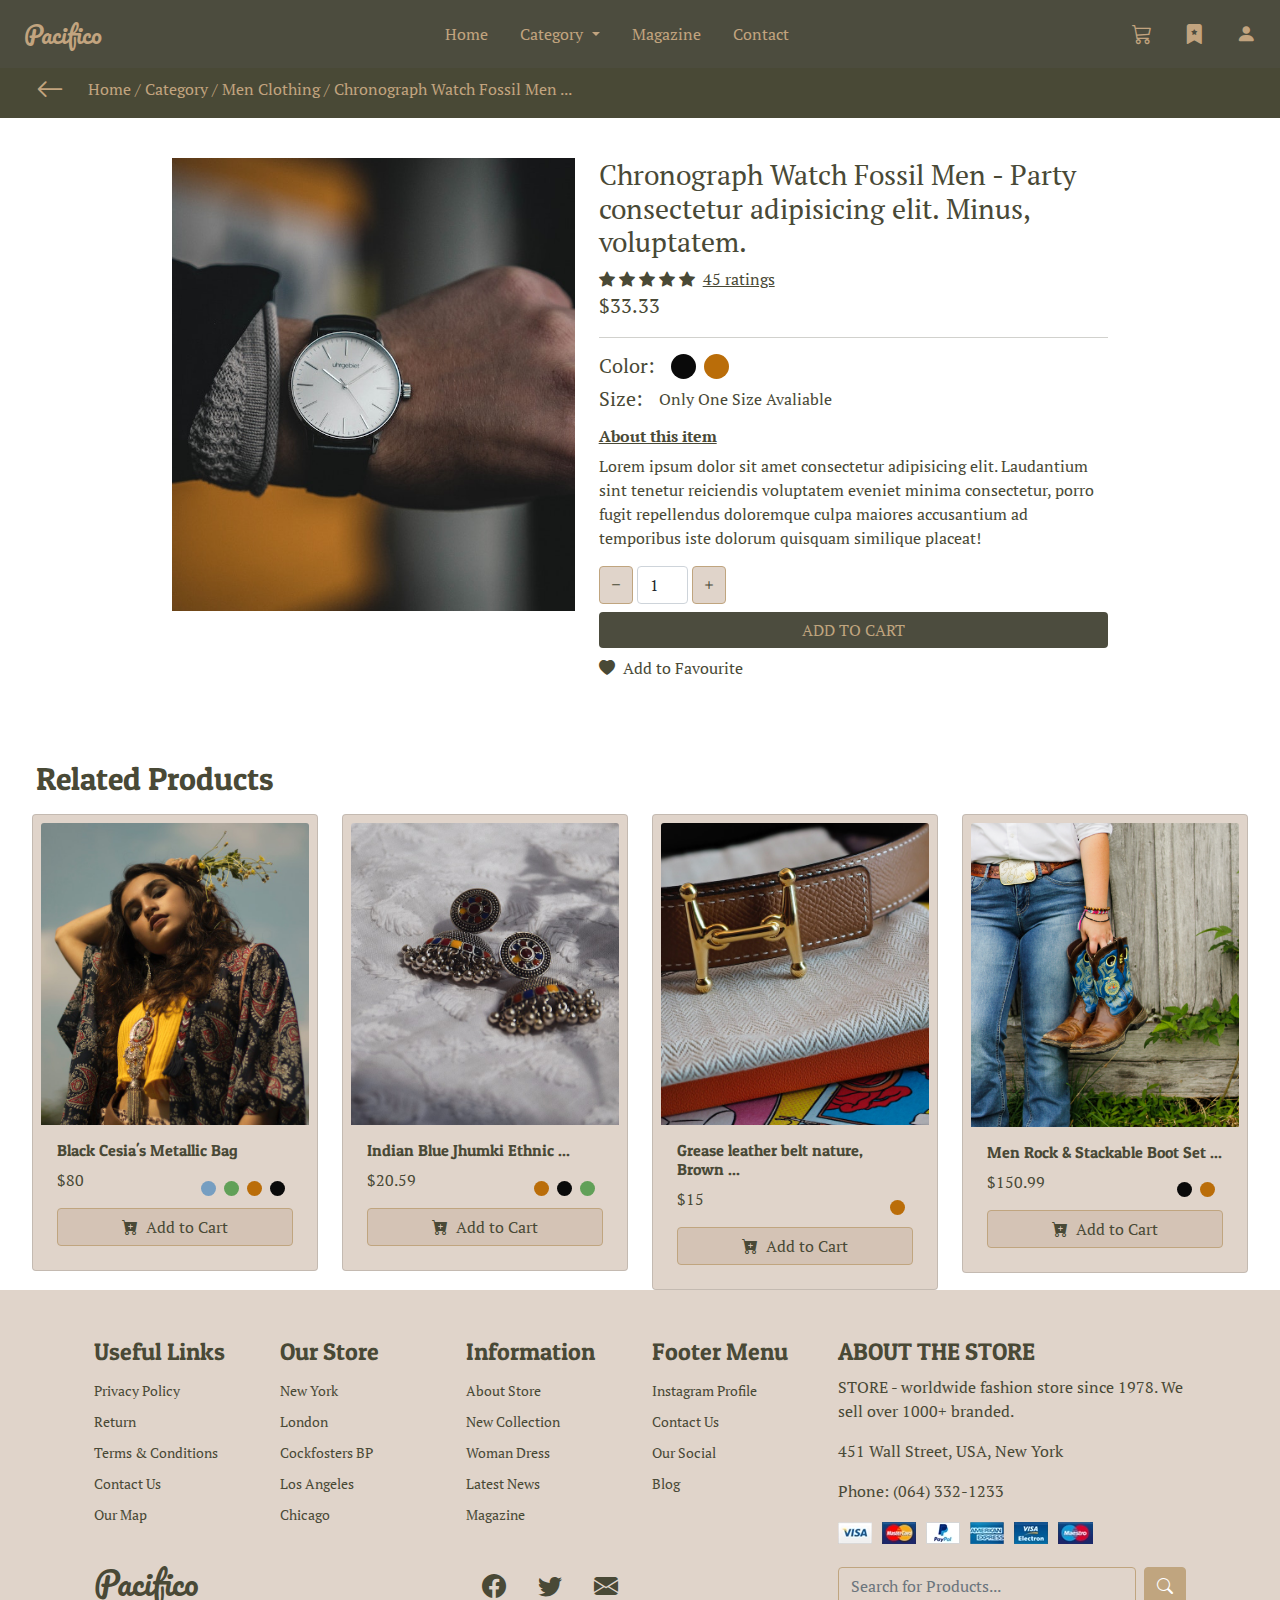
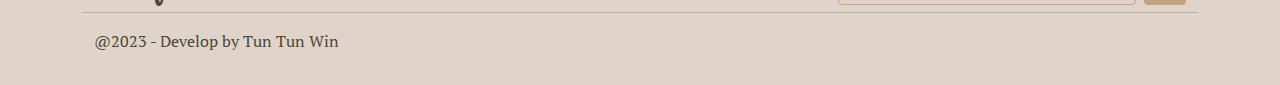
<file: category4.html>
<!DOCTYPE html>
<html lang="en">
<head>
    <meta charset="UTF-8">
    <meta name="viewport" content="width=device-width, initial-scale=1.0">
    <title>Category | Men </title>
    <link rel="stylesheet" href="style.css">
</head>
<body>
    <!DOCTYPE html>
<html lang="en">
  <head>
    <meta charset="UTF-8" />
    <meta name="viewport" content="width=device-width, initial-scale=1.0" />
    <title>Document</title>
    <link rel="stylesheet" href="css/bootstrap.min.css" />
    <link rel="stylesheet" href="icons/font/bootstrap-icons.css" />
    <link rel="stylesheet" href="style.css" />
    <link rel="preconnect" href="https://fonts.googleapis.com" />
    <link rel="preconnect" href="https://fonts.gstatic.com" crossorigin />
    <link
      href="https://fonts.googleapis.com/css2?family=Pacifico&display=swap"
      rel="stylesheet"
    />
    <link rel="preconnect" href="https://fonts.googleapis.com" />
    <link rel="preconnect" href="https://fonts.gstatic.com" crossorigin />
    <link
      href="https://fonts.googleapis.com/css2?family=Handjet&display=swap"
      rel="stylesheet"
    />
    <link rel="preconnect" href="https://fonts.googleapis.com" />
    <link rel="preconnect" href="https://fonts.gstatic.com" crossorigin />
    <link
      href="https://fonts.googleapis.com/css2?family=Roboto+Slab&display=swap"
      rel="stylesheet"
    />
    <link rel="preconnect" href="https://fonts.googleapis.com" />
    <link rel="preconnect" href="https://fonts.gstatic.com" crossorigin />
    <link
      href="https://fonts.googleapis.com/css2?family=PT+Serif&display=swap"
      rel="stylesheet"
    />
    <link rel="preconnect" href="https://fonts.googleapis.com" />
    <link rel="preconnect" href="https://fonts.gstatic.com" crossorigin />
    <link
      href="https://fonts.googleapis.com/css2?family=Abril+Fatface&display=swap"
      rel="stylesheet"
    />
    <link rel="preconnect" href="https://fonts.googleapis.com" />
    <link rel="preconnect" href="https://fonts.gstatic.com" crossorigin />
    <link
      href="https://fonts.googleapis.com/css2?family=Patua+One&display=swap"
      rel="stylesheet"
    />
    <link rel="preconnect" href="https://fonts.googleapis.com" />
    <link rel="preconnect" href="https://fonts.gstatic.com" crossorigin />
    <link
      href="https://fonts.googleapis.com/css2?family=Great+Vibes&display=swap"
      rel="stylesheet"
    />
  </head>
  <body>

    <!-- navbar -->
    <div
      class="position-sticky fixed-top p-2 m-0 d-flex align-items-center justify-content-between | main-navbar"
    >
      <ul class="nav">
        <li class="nav-item">
          <a href="#" class="nav-link fs-4 | logo">Pacifico</a>
        </li>
      </ul>

      <ul class="nav justify-content-center">
        <li class="nav-item">
          <a class="nav-link active" href="index.html">Home</a>
        </li>
        <!-- <li class="nav-item">
          <a class="nav-link" href="#">Category</a>
        </li> -->
        <li class="nav-item dropdown">
          <a
            class="nav-link dropdown-toggle"
            href="#"
            role="button"
            data-bs-toggle="dropdown"
            aria-expanded="false"
          >
            Category
          </a>
          <ul class="dropdown-menu | dropdown-nav">
            <li><a class="dropdown-item" href="#">Men </a></li>
            <li><a class="dropdown-item" href="#">Women</a></li>
            <li><a class="dropdown-item" href="#">jewellery </a></li>
          </ul>
        </li>
        <li class="nav-item">
          <a class="nav-link" href="#">Magazine</a>
        </li>
        <li class="nav-item">
          <a class="nav-link">Contact</a>
        </li>
      </ul>

      <ul class="nav justify-content-center">
        <li class="nav-item fs-5">
          <a class="nav-link" href="#" title="Cart"
            ><i class="bi bi-cart3"></i
          ></a>
        </li>
        <li class="nav-item fs-5">
          <a class="nav-link" href="#" title="Favourite"
            ><i class="bi bi-bookmark-star-fill"></i
          ></a>
        </li>
        <li class="nav-item fs-5">
          <a class="nav-link" href="#" title="Account"
            ><i class="bi bi-person-fill"></i
          ></a>
        </li>
      </ul>
    </div>
    <!-- end navbar -->

    <!-- top nav -->
    <div class="container-fluid">
      <div class="row d-flex align-items-center justify-content-between | mini-login">
        <div class="col-8 d-flex align-items-center justify-content-start">
            <div class="mx-4">
                <a href="index.html"><i class="bi bi-arrow-left fs-3 | category-item navigation"></i></a>
            </div>
            <div class="">
                <a href="index.html" class="category-item text-decoration-none | navigation">Home /</a>
                <a href="index.html" class="category-item text-decoration-none | navigation">Category /</a>
                <a href="index.html" class="category-item text-decoration-none | navigation">Men Clothing /</a>
                <a href="index.html" class="category-item text-decoration-none | navigation">Chronograph Watch Fossil Men ...</a>
            </div>
        </div>
    <!-- end top nav -->
    
    <!-- Content -->
    <div class="container my-5 | card-category">
        <div class="row d-flex justify-content-center">
            <div class="col-4">
                <img src="image/latest/4.jpg" class="img-fluid" alt="">
            </div>

            <div class="col-5 ">
                <h3 class="">Chronograph Watch Fossil Men - Party consectetur adipisicing elit. Minus, voluptatem.</h3>
                <div class="d-flex justify-content-start align-items-center">
                    <i class="bi bi-star-fill me-1"></i>
                    <i class="bi bi-star-fill me-1"></i>
                    <i class="bi bi-star-fill me-1"></i>
                    <i class="bi bi-star-fill me-1"></i>
                    <i class="bi bi-star-fill me-2"></i>
                    <a href="#" class="card-category | navigation"><p class="mb-0">45 ratings</p></a>
                </div>
                <p class="fs-5">$33.33</p>
                <hr>
                <div class="d-flex justify-content-start align-items-center my-2">
                    <h5 class="mb-0 me-3">Color: </h5>
                  <div class="change change-5 me-2 color"></div>
                  <div class="change change-3 me-2 color"></div>
                </div>
                <div class="d-flex justify-content-start align-items-center mt-2 mb-3">
                    <h5 class="mb-0 me-3">Size: </h5>
                    <p class="mb-0 me-3">Only One Size Avaliable</p>
                </div>
                
                
                <h6 class="fw-bold text-decoration-underline">About this item</h6>
                <p>Lorem ipsum dolor sit amet consectetur adipisicing elit. Laudantium sint tenetur reiciendis voluptatem eveniet minima consectetur, porro fugit repellendus doloremque culpa maiores accusantium ad temporibus iste dolorum quisquam similique placeat!</p>
                <div class="d-flex justify-content-center w-25 my-2">
                    <p class="btn m-0 px-2 | mini-btn service">
                        <i class="bi bi-dash"></i>
                    </p>
                    <input type="text" class="form-control mx-1" value="1">
                    <p class="btn m-0 px-2 | mini-btn service">
                        <i class="bi bi-plus"></i>
                    </p>
                </div>
                <div class="d-grid  col-12">
                    <button class="btn btn-primary buy-btn" type="button">ADD TO CART</button>
                </div>
                <div class="d-flex justify-content-start align-items-center mt-2 mb-4 heart">
                    <i class="bi bi-heart-fill me-2 heart"></i> 
                    <p class="mb-0">Add to Favourite</p>
                </div>
            </div>
        </div>
    </div>
    <!-- Content -->

    <!-- More Option -->
    <div class="container-fluid">
      <div class="row my-2 justify-content-center">
        <div class="col-12 ms-5 text-start">
          <h2 class="latest-title ">Related Products</h2>
        </div>
      </div>

      <div class="row mx-2 row-cols-4 row-cols-md-4 g-4">
        <div class="col">
          <div class="card p-2 service">
            <a href="category1.html"><img src="image/latest/3.jpg" class="card-img-top" alt="..." /></a>
            <div class="card-body | ">
              <h6 class="card-title service-title">Black Cesia's Metallic Bag</h6>
              <div class="d-flex justify-content-between">
                <p class="card-text">$80</p>
                <div class="d-flex justify-content-center align-items-center">
                  <div class="change change-1 me-2"></div>
                  <div class="change change-2 me-2"></div>
                  <div class="change change-3 me-2"></div>
                  <div class="change change-5 me-2"></div>
                </div>
              </div>
              <div class="d-flex justify-content-between">
                <button class="btn col-12 service">
                  <i class="bi bi-cart-plus-fill me-2"></i>Add to Cart
                </button>
              </div>
            </div>
          </div>
        </div>

        <div class="col">
          <div class="card p-2 service">
            <img src="image/latest/5.jpg" class="card-img-top" alt="Design" />
            <div class="card-body | ">
              <h6 class="card-title service-title">Indian Blue Jhumki  Ethnic ...</h6>
              <div class="d-flex justify-content-between">
                <p class="card-text">$20.59</p>
                <div class="d-flex justify-content-center align-items-center">
                  <div class="change change-3 me-2"></div>
                  <div class="change change-5 me-2"></div>
                  <div class="change change-2 me-2"></div>
                </div>
              </div>
              <div class="d-flex justify-content-between">
                <button class="btn col-12 service">
                  <i class="bi bi-cart-plus-fill me-2"></i>Add to Cart
                </button>
              </div>
            </div>
          </div>
        </div>

        <div class="col">
          <div class="card p-2 service">
            <img src="image/latest/6.jpg" class="card-img-top" alt="Design" />
            <div class="card-body | ">
              <h6 class="card-title service-title">Grease leather belt nature, Brown ...</h6>
              <div class="d-flex justify-content-between">
                <p class="card-text">$15</p>
                <div class="d-flex justify-content-center align-items-center">
                  <div class="change change-3 me-2"></div>
                </div>
              </div>
              <div class="d-flex justify-content-between">
                <button class="btn col-12 service">
                  <i class="bi bi-cart-plus-fill me-2"></i>Add to Cart
                </button>
              </div>
            </div>
          </div>
        </div>

        <div class="col">
          <div class="card p-2 service">
            <img src="image/latest/7.jpg" class="card-img-top" alt="Cut, Medium Vintage Wash" />
            <div class="card-body | ">
              <h6 class="card-title service-title">Men Rock & Stackable Boot Set ...</h6>
              <div class="d-flex justify-content-between">
                <p class="card-text">$150.99</p>
                <div class="d-flex justify-content-center align-items-center">
                  <div class="change change-5 me-2"></div>
                  <div class="change change-3 me-2"></div>
                </div>
              </div>
              <div class="d-flex justify-content-between">
                <button class="btn col-12 service">
                  <i class="bi bi-cart-plus-fill me-2"></i>Add to Cart
                </button>
              </div>
            </div>
          </div>
        </div>

        
      </div>
    </div>
    <!-- More Option -->

    <!-- Footer -->
    <div class="container-fluid | service">
      <div class="container">
        <div class="row pt-5 | footer">
          <div class="col-2">
            <h4 class="service-title">Useful Links</h4>
            <small class="d-block">Privacy Policy</small>
            <small class="d-block">Return</small>
            <small class="d-block">Terms & Conditions</small>
            <small class="d-block">Contact Us</small>
            <small class="d-block">Our Map</small>
          </div>

          <div class="col-2">
            <h4 class="service-title">Our Store</h4>
            <small class="d-block">New York</small>
            <small class="d-block">London</small>
            <small class="d-block">Cockfosters BP</small>
            <small class="d-block">Los Angeles</small>
            <small class="d-block">Chicago</small>
          </div>

          <div class="col-2">
            <h4 class="service-title">Information</h4>
            <small class="d-block">About Store</small>
            <small class="d-block">New Collection</small>
            <small class="d-block">Woman Dress</small>
            <small class="d-block">Latest News</small>
            <small class="d-block">Magazine</small>
          </div>

          <div class="col-2">
            <h4 class="service-title">Footer Menu</h4>
            <small class="d-block">Instagram Profile</small>
            <small class="d-block">Contact Us</small>
            <small class="d-block">Our Social</small>
            <small class="d-block">Blog</small>
          </div>

          <div class="col-4">
            <h4 class="service-title">ABOUT THE STORE</h4>
            <p>
              STORE - worldwide fashion store since 1978. We sell over 1000+
              branded.
            </p>
            <p>451 Wall Street, USA, New York</p>
            <p>Phone: (064) 332-1233</p>
            <img src="image/payment.avif" alt="" />
          </div>
        </div>

        <div class="row py-3 d-flex justify-content-center align-items-center">
          <div class="col-4">
            <h2 class="logo">Pacifico</h2>
          </div>

          <div class="col-4 justify-content-center text-center">
            <ul class="nav | footer-social">
              <li class="nav-item ">
                <a class="nav-link" href="#"><i class="bi bi-facebook fs-4"></i></a>
              </li>
              <li class="nav-item">
                <a class="nav-link" href="#"><i class="bi bi-twitter fs-4"></i></a>
              </li>
              <li class="nav-item">
                <a class="nav-link" href="#"><i class="bi bi-envelope-fill fs-4"></i></a>
              </li>
            </ul>
          </div>

          <div class="col-4">
            <form class="d-flex" role="search">
              <input
                class="form-control me-2 | search-input"
                type="search"
                placeholder="Search for Products..."
                aria-label="Search"
              />
              <button class="btn footer-search btn-outline-success" type="button">
                <i class="bi bi-search"></i>
              </button>
            </form>
          </div>
          <hr>
          <p>@2023 - Develop by Tun Tun Win</p>
        </div>
      </div>
    </div>
    <!-- Footer -->
    <script src="js/bootstrap.bundle.min.js"></script>
  </body>
</html>



<!-- https://source.unsplash.com/random/400x300/?women dress -->
</body>
</html>
</file>
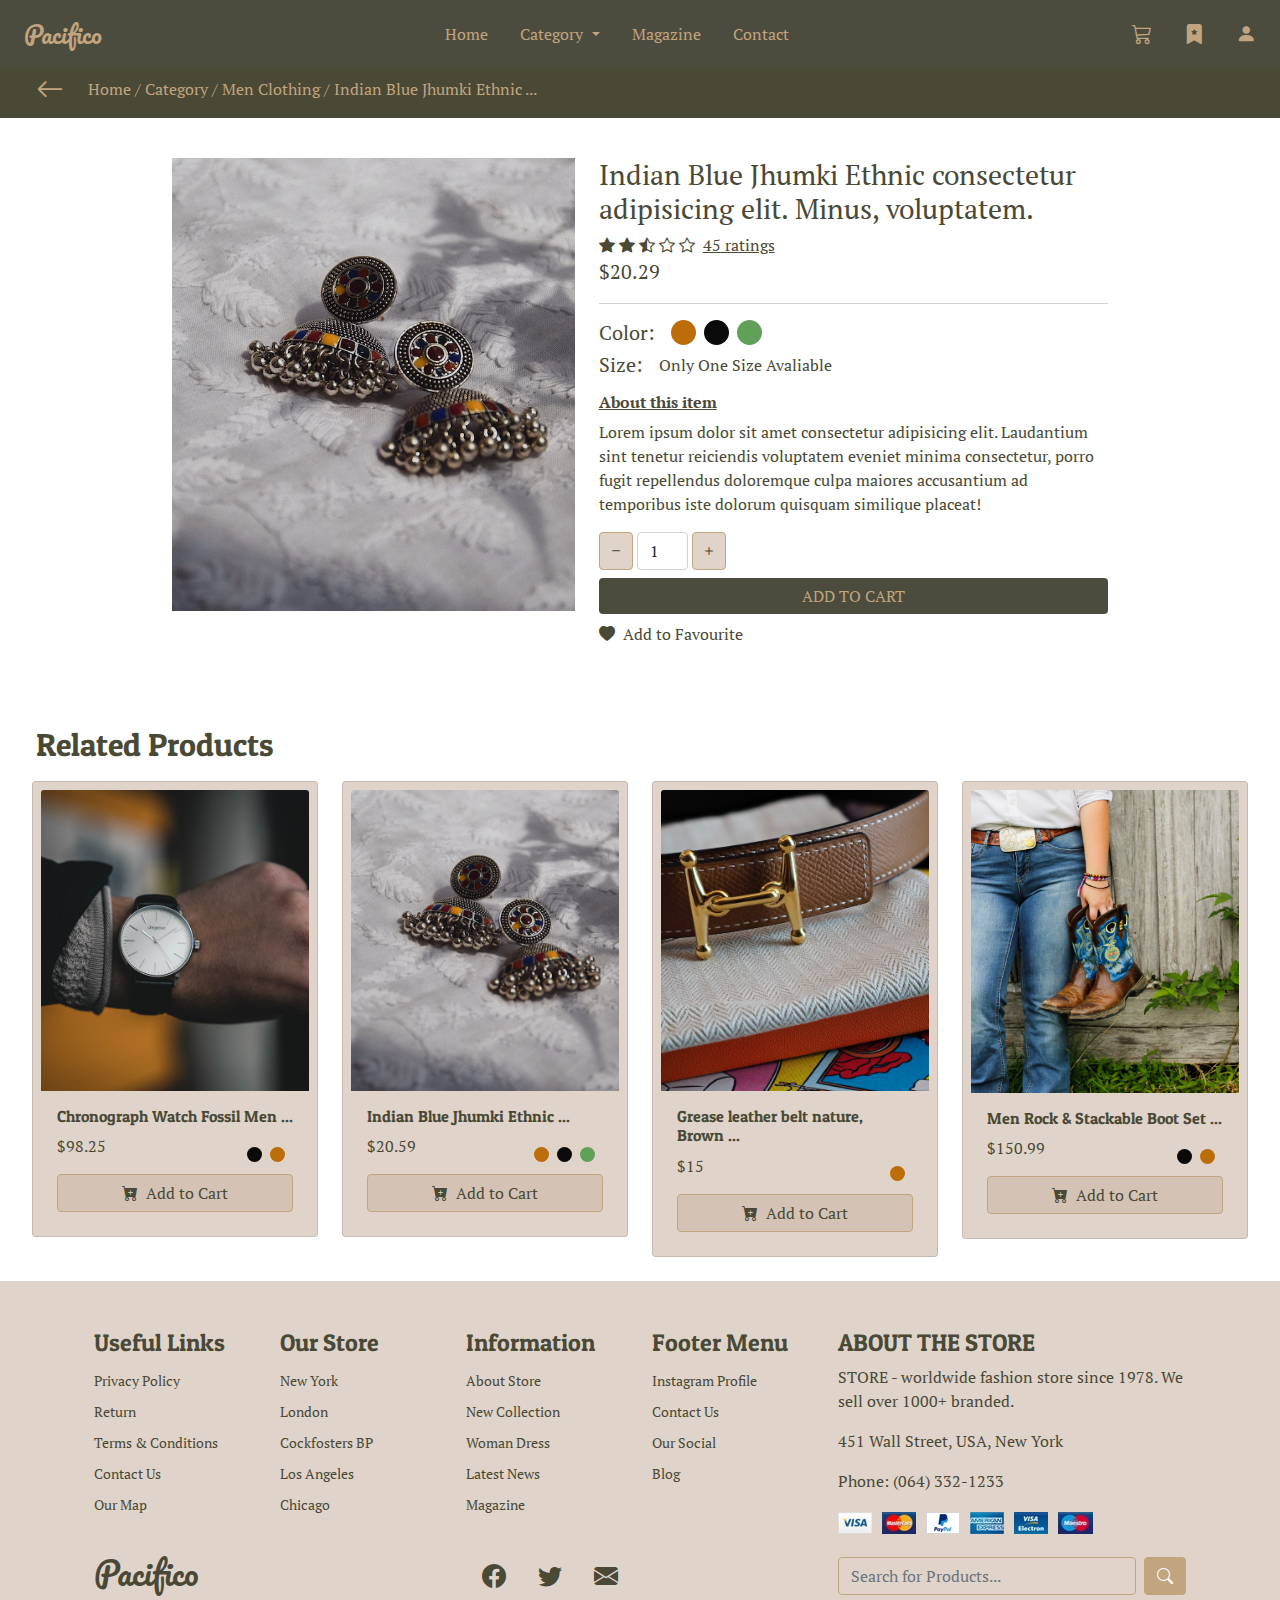
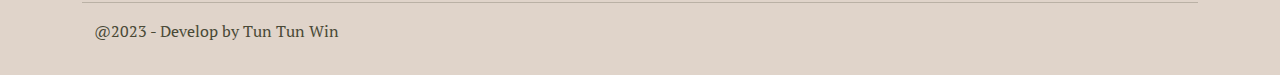
<file: category5.html>
<!DOCTYPE html>
<html lang="en">
<head>
    <meta charset="UTF-8">
    <meta name="viewport" content="width=device-width, initial-scale=1.0">
    <title>Category | Men </title>
    <link rel="stylesheet" href="style.css">
</head>
<body>
    <!DOCTYPE html>
<html lang="en">
  <head>
    <meta charset="UTF-8" />
    <meta name="viewport" content="width=device-width, initial-scale=1.0" />
    <title>Document</title>
    <link rel="stylesheet" href="css/bootstrap.min.css" />
    <link rel="stylesheet" href="icons/font/bootstrap-icons.css" />
    <link rel="stylesheet" href="style.css" />
    <link rel="preconnect" href="https://fonts.googleapis.com" />
    <link rel="preconnect" href="https://fonts.gstatic.com" crossorigin />
    <link
      href="https://fonts.googleapis.com/css2?family=Pacifico&display=swap"
      rel="stylesheet"
    />
    <link rel="preconnect" href="https://fonts.googleapis.com" />
    <link rel="preconnect" href="https://fonts.gstatic.com" crossorigin />
    <link
      href="https://fonts.googleapis.com/css2?family=Handjet&display=swap"
      rel="stylesheet"
    />
    <link rel="preconnect" href="https://fonts.googleapis.com" />
    <link rel="preconnect" href="https://fonts.gstatic.com" crossorigin />
    <link
      href="https://fonts.googleapis.com/css2?family=Roboto+Slab&display=swap"
      rel="stylesheet"
    />
    <link rel="preconnect" href="https://fonts.googleapis.com" />
    <link rel="preconnect" href="https://fonts.gstatic.com" crossorigin />
    <link
      href="https://fonts.googleapis.com/css2?family=PT+Serif&display=swap"
      rel="stylesheet"
    />
    <link rel="preconnect" href="https://fonts.googleapis.com" />
    <link rel="preconnect" href="https://fonts.gstatic.com" crossorigin />
    <link
      href="https://fonts.googleapis.com/css2?family=Abril+Fatface&display=swap"
      rel="stylesheet"
    />
    <link rel="preconnect" href="https://fonts.googleapis.com" />
    <link rel="preconnect" href="https://fonts.gstatic.com" crossorigin />
    <link
      href="https://fonts.googleapis.com/css2?family=Patua+One&display=swap"
      rel="stylesheet"
    />
    <link rel="preconnect" href="https://fonts.googleapis.com" />
    <link rel="preconnect" href="https://fonts.gstatic.com" crossorigin />
    <link
      href="https://fonts.googleapis.com/css2?family=Great+Vibes&display=swap"
      rel="stylesheet"
    />
  </head>
  <body>

    <!-- navbar -->
    <div
      class="position-sticky fixed-top p-2 m-0 d-flex align-items-center justify-content-between | main-navbar"
    >
      <ul class="nav">
        <li class="nav-item">
          <a href="#" class="nav-link fs-4 | logo">Pacifico</a>
        </li>
      </ul>

      <ul class="nav justify-content-center">
        <li class="nav-item">
          <a class="nav-link active" href="index.html">Home</a>
        </li>
        <!-- <li class="nav-item">
          <a class="nav-link" href="#">Category</a>
        </li> -->
        <li class="nav-item dropdown">
          <a
            class="nav-link dropdown-toggle"
            href="#"
            role="button"
            data-bs-toggle="dropdown"
            aria-expanded="false"
          >
            Category
          </a>
          <ul class="dropdown-menu | dropdown-nav">
            <li><a class="dropdown-item" href="#">Men </a></li>
            <li><a class="dropdown-item" href="#">Women</a></li>
            <li><a class="dropdown-item" href="#">jewellery </a></li>
          </ul>
        </li>
        <li class="nav-item">
          <a class="nav-link" href="#">Magazine</a>
        </li>
        <li class="nav-item">
          <a class="nav-link">Contact</a>
        </li>
      </ul>

      <ul class="nav justify-content-center">
        <li class="nav-item fs-5">
          <a class="nav-link" href="#" title="Cart"
            ><i class="bi bi-cart3"></i
          ></a>
        </li>
        <li class="nav-item fs-5">
          <a class="nav-link" href="#" title="Favourite"
            ><i class="bi bi-bookmark-star-fill"></i
          ></a>
        </li>
        <li class="nav-item fs-5">
          <a class="nav-link" href="#" title="Account"
            ><i class="bi bi-person-fill"></i
          ></a>
        </li>
      </ul>
    </div>
    <!-- end navbar -->

    <!-- top nav -->
    <div class="container-fluid">
      <div class="row d-flex align-items-center justify-content-between | mini-login">
        <div class="col-8 d-flex align-items-center justify-content-start">
            <div class="mx-4">
                <a href="index.html"><i class="bi bi-arrow-left fs-3 | category-item navigation"></i></a>
            </div>
            <div class="">
                <a href="index.html" class="category-item text-decoration-none | navigation">Home /</a>
                <a href="index.html" class="category-item text-decoration-none | navigation">Category /</a>
                <a href="index.html" class="category-item text-decoration-none | navigation">Men Clothing /</a>
                <a href="index.html" class="category-item text-decoration-none | navigation">Indian Blue Jhumki Ethnic ...</a>
            </div>
        </div>
    <!-- end top nav -->
    
    <!-- Content -->
    <div class="container my-5 | card-category">
        <div class="row d-flex justify-content-center">
            <div class="col-4">
                <img src="image/latest/5.jpg" class="img-fluid" alt="">
            </div>

            <div class="col-5 ">
                <h3 class="">Indian Blue Jhumki Ethnic consectetur adipisicing elit. Minus, voluptatem.</h3>
                <div class="d-flex justify-content-start align-items-center">
                    <i class="bi bi-star-fill me-1"></i>
                    <i class="bi bi-star-fill me-1"></i>
                    <i class="bi bi-star-half me-1"></i>
                    <i class="bi bi-star me-1"></i>
                    <i class="bi bi-star me-2"></i>
                    <a href="#" class="card-category | navigation"><p class="mb-0">45 ratings</p></a>
                </div>
                <p class="fs-5">$20.29</p>
                <hr>
                <div class="d-flex justify-content-start align-items-center my-2">
                    <h5 class="mb-0 me-3">Color: </h5>
                  <div class="change change-3 me-2 color"></div>
                  <div class="change change-5 me-2 color"></div>
                  <div class="change change-2 me-2 color"></div>
                </div>
                <div class="d-flex justify-content-start align-items-center mt-2 mb-3">
                    <h5 class="mb-0 me-3">Size: </h5>
                    <p class="mb-0 me-3">Only One Size Avaliable</p>
                </div>
                
                
                <h6 class="fw-bold text-decoration-underline">About this item</h6>
                <p>Lorem ipsum dolor sit amet consectetur adipisicing elit. Laudantium sint tenetur reiciendis voluptatem eveniet minima consectetur, porro fugit repellendus doloremque culpa maiores accusantium ad temporibus iste dolorum quisquam similique placeat!</p>
                <div class="d-flex justify-content-center w-25 my-2">
                    <p class="btn m-0 px-2 | mini-btn service">
                        <i class="bi bi-dash"></i>
                    </p>
                    <input type="text" class="form-control mx-1" value="1">
                    <p class="btn m-0 px-2 | mini-btn service">
                        <i class="bi bi-plus"></i>
                    </p>
                </div>
                <div class="d-grid  col-12">
                    <button class="btn btn-primary buy-btn" type="button">ADD TO CART</button>
                </div>
                <div class="d-flex justify-content-start align-items-center mt-2 mb-4 heart">
                    <i class="bi bi-heart-fill me-2 heart"></i> 
                    <p class="mb-0">Add to Favourite</p>
                </div>
            </div>
        </div>
    </div>
    <!-- Content -->

    <!-- More Option -->
    <div class="container-fluid">
      <div class="row my-2 justify-content-center">
        <div class="col-12 ms-5 text-start">
          <h2 class="latest-title ">Related Products</h2>
        </div>
      </div>

      <div class="row mx-2 mb-4 row-cols-4 row-cols-md-4 g-4">
        <div class="col">
          <div class="card p-2 service">
            <img src="image/latest/4.jpg" class="card-img-top" alt=" Wear Indian Dresses" />
            <div class="card-body | ">
              <h6 class="card-title service-title">Chronograph Watch Fossil Men ...</h6>
              <div class="d-flex justify-content-between">
                <p class="card-text">$98.25</p>
                <div class="d-flex justify-content-center align-items-center">
                  <div class="change change-5 me-2"></div>
                  <div class="change change-3 me-2"></div>
                </div>
              </div>
              <div class="d-flex justify-content-between">
                <button class="btn col-12 service">
                  <i class="bi bi-cart-plus-fill me-2"></i>Add to Cart
                </button>
              </div>
            </div>
          </div>
        </div>

        <div class="col">
          <div class="card p-2 service">
            <img src="image/latest/5.jpg" class="card-img-top" alt="Design" />
            <div class="card-body | ">
              <h6 class="card-title service-title">Indian Blue Jhumki  Ethnic ...</h6>
              <div class="d-flex justify-content-between">
                <p class="card-text">$20.59</p>
                <div class="d-flex justify-content-center align-items-center">
                  <div class="change change-3 me-2"></div>
                  <div class="change change-5 me-2"></div>
                  <div class="change change-2 me-2"></div>
                </div>
              </div>
              <div class="d-flex justify-content-between">
                <button class="btn col-12 service">
                  <i class="bi bi-cart-plus-fill me-2"></i>Add to Cart
                </button>
              </div>
            </div>
          </div>
        </div>

        <div class="col">
          <div class="card p-2 service">
            <img src="image/latest/6.jpg" class="card-img-top" alt="Design" />
            <div class="card-body | ">
              <h6 class="card-title service-title">Grease leather belt nature, Brown ...</h6>
              <div class="d-flex justify-content-between">
                <p class="card-text">$15</p>
                <div class="d-flex justify-content-center align-items-center">
                  <div class="change change-3 me-2"></div>
                </div>
              </div>
              <div class="d-flex justify-content-between">
                <button class="btn col-12 service">
                  <i class="bi bi-cart-plus-fill me-2"></i>Add to Cart
                </button>
              </div>
            </div>
          </div>
        </div>

        <div class="col">
          <div class="card p-2 service">
            <img src="image/latest/7.jpg" class="card-img-top" alt="Cut, Medium Vintage Wash" />
            <div class="card-body | ">
              <h6 class="card-title service-title">Men Rock & Stackable Boot Set ...</h6>
              <div class="d-flex justify-content-between">
                <p class="card-text">$150.99</p>
                <div class="d-flex justify-content-center align-items-center">
                  <div class="change change-5 me-2"></div>
                  <div class="change change-3 me-2"></div>
                </div>
              </div>
              <div class="d-flex justify-content-between">
                <button class="btn col-12 service">
                  <i class="bi bi-cart-plus-fill me-2"></i>Add to Cart
                </button>
              </div>
            </div>
          </div>
        </div>

        
      </div>
    </div>
    <!-- More Option -->

    <!-- Footer -->
    <div class="container-fluid | service">
      <div class="container">
        <div class="row pt-5 | footer">
          <div class="col-2">
            <h4 class="service-title">Useful Links</h4>
            <small class="d-block">Privacy Policy</small>
            <small class="d-block">Return</small>
            <small class="d-block">Terms & Conditions</small>
            <small class="d-block">Contact Us</small>
            <small class="d-block">Our Map</small>
          </div>

          <div class="col-2">
            <h4 class="service-title">Our Store</h4>
            <small class="d-block">New York</small>
            <small class="d-block">London</small>
            <small class="d-block">Cockfosters BP</small>
            <small class="d-block">Los Angeles</small>
            <small class="d-block">Chicago</small>
          </div>

          <div class="col-2">
            <h4 class="service-title">Information</h4>
            <small class="d-block">About Store</small>
            <small class="d-block">New Collection</small>
            <small class="d-block">Woman Dress</small>
            <small class="d-block">Latest News</small>
            <small class="d-block">Magazine</small>
          </div>

          <div class="col-2">
            <h4 class="service-title">Footer Menu</h4>
            <small class="d-block">Instagram Profile</small>
            <small class="d-block">Contact Us</small>
            <small class="d-block">Our Social</small>
            <small class="d-block">Blog</small>
          </div>

          <div class="col-4">
            <h4 class="service-title">ABOUT THE STORE</h4>
            <p>
              STORE - worldwide fashion store since 1978. We sell over 1000+
              branded.
            </p>
            <p>451 Wall Street, USA, New York</p>
            <p>Phone: (064) 332-1233</p>
            <img src="image/payment.avif" alt="" />
          </div>
        </div>

        <div class="row py-3 d-flex justify-content-center align-items-center">
          <div class="col-4">
            <h2 class="logo">Pacifico</h2>
          </div>

          <div class="col-4 justify-content-center text-center">
            <ul class="nav | footer-social">
              <li class="nav-item ">
                <a class="nav-link" href="#"><i class="bi bi-facebook fs-4"></i></a>
              </li>
              <li class="nav-item">
                <a class="nav-link" href="#"><i class="bi bi-twitter fs-4"></i></a>
              </li>
              <li class="nav-item">
                <a class="nav-link" href="#"><i class="bi bi-envelope-fill fs-4"></i></a>
              </li>
            </ul>
          </div>

          <div class="col-4">
            <form class="d-flex" role="search">
              <input
                class="form-control me-2 | search-input"
                type="search"
                placeholder="Search for Products..."
                aria-label="Search"
              />
              <button class="btn footer-search btn-outline-success" type="button">
                <i class="bi bi-search"></i>
              </button>
            </form>
          </div>
          <hr>
          <p>@2023 - Develop by Tun Tun Win</p>
        </div>
      </div>
    </div>
    <!-- Footer -->
    <script src="js/bootstrap.bundle.min.js"></script>
  </body>
</html>



<!-- https://source.unsplash.com/random/400x300/?women dress -->
</body>
</html>
</file>
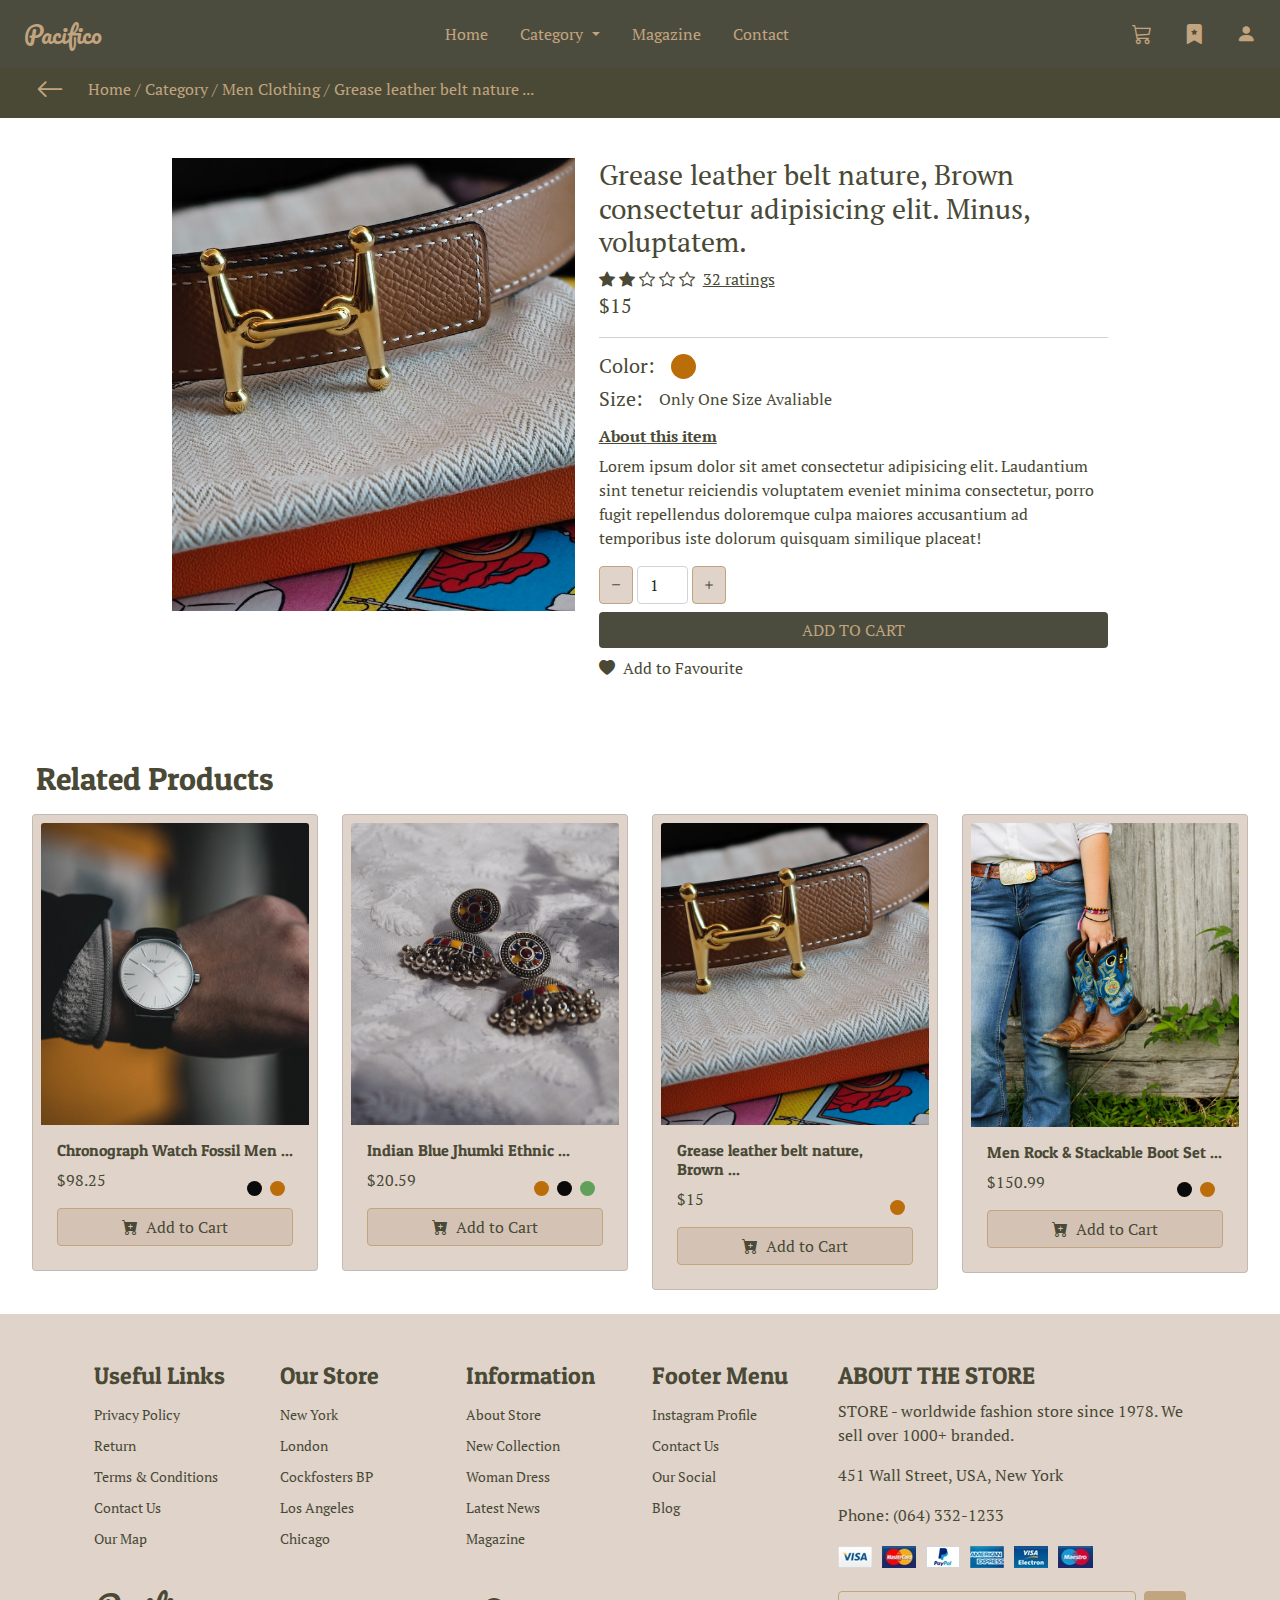
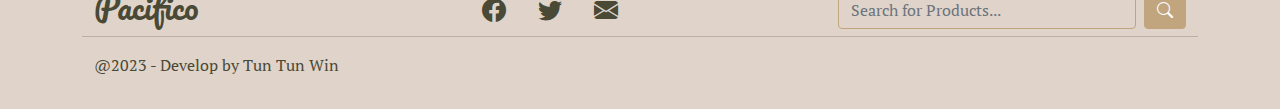
<file: category6.html>
<!DOCTYPE html>
<html lang="en">
<head>
    <meta charset="UTF-8">
    <meta name="viewport" content="width=device-width, initial-scale=1.0">
    <title>Category | Men </title>
    <link rel="stylesheet" href="style.css">
</head>
<body>
    <!DOCTYPE html>
<html lang="en">
  <head>
    <meta charset="UTF-8" />
    <meta name="viewport" content="width=device-width, initial-scale=1.0" />
    <title>Document</title>
    <link rel="stylesheet" href="css/bootstrap.min.css" />
    <link rel="stylesheet" href="icons/font/bootstrap-icons.css" />
    <link rel="stylesheet" href="style.css" />
    <link rel="preconnect" href="https://fonts.googleapis.com" />
    <link rel="preconnect" href="https://fonts.gstatic.com" crossorigin />
    <link
      href="https://fonts.googleapis.com/css2?family=Pacifico&display=swap"
      rel="stylesheet"
    />
    <link rel="preconnect" href="https://fonts.googleapis.com" />
    <link rel="preconnect" href="https://fonts.gstatic.com" crossorigin />
    <link
      href="https://fonts.googleapis.com/css2?family=Handjet&display=swap"
      rel="stylesheet"
    />
    <link rel="preconnect" href="https://fonts.googleapis.com" />
    <link rel="preconnect" href="https://fonts.gstatic.com" crossorigin />
    <link
      href="https://fonts.googleapis.com/css2?family=Roboto+Slab&display=swap"
      rel="stylesheet"
    />
    <link rel="preconnect" href="https://fonts.googleapis.com" />
    <link rel="preconnect" href="https://fonts.gstatic.com" crossorigin />
    <link
      href="https://fonts.googleapis.com/css2?family=PT+Serif&display=swap"
      rel="stylesheet"
    />
    <link rel="preconnect" href="https://fonts.googleapis.com" />
    <link rel="preconnect" href="https://fonts.gstatic.com" crossorigin />
    <link
      href="https://fonts.googleapis.com/css2?family=Abril+Fatface&display=swap"
      rel="stylesheet"
    />
    <link rel="preconnect" href="https://fonts.googleapis.com" />
    <link rel="preconnect" href="https://fonts.gstatic.com" crossorigin />
    <link
      href="https://fonts.googleapis.com/css2?family=Patua+One&display=swap"
      rel="stylesheet"
    />
    <link rel="preconnect" href="https://fonts.googleapis.com" />
    <link rel="preconnect" href="https://fonts.gstatic.com" crossorigin />
    <link
      href="https://fonts.googleapis.com/css2?family=Great+Vibes&display=swap"
      rel="stylesheet"
    />
  </head>
  <body>

    <!-- navbar -->
    <div
      class="position-sticky fixed-top p-2 m-0 d-flex align-items-center justify-content-between | main-navbar"
    >
      <ul class="nav">
        <li class="nav-item">
          <a href="#" class="nav-link fs-4 | logo">Pacifico</a>
        </li>
      </ul>

      <ul class="nav justify-content-center">
        <li class="nav-item">
          <a class="nav-link active" href="index.html">Home</a>
        </li>
        <!-- <li class="nav-item">
          <a class="nav-link" href="#">Category</a>
        </li> -->
        <li class="nav-item dropdown">
          <a
            class="nav-link dropdown-toggle"
            href="#"
            role="button"
            data-bs-toggle="dropdown"
            aria-expanded="false"
          >
            Category
          </a>
          <ul class="dropdown-menu | dropdown-nav">
            <li><a class="dropdown-item" href="#">Men </a></li>
            <li><a class="dropdown-item" href="#">Women</a></li>
            <li><a class="dropdown-item" href="#">jewellery </a></li>
          </ul>
        </li>
        <li class="nav-item">
          <a class="nav-link" href="#">Magazine</a>
        </li>
        <li class="nav-item">
          <a class="nav-link">Contact</a>
        </li>
      </ul>

      <ul class="nav justify-content-center">
        <li class="nav-item fs-5">
          <a class="nav-link" href="#" title="Cart"
            ><i class="bi bi-cart3"></i
          ></a>
        </li>
        <li class="nav-item fs-5">
          <a class="nav-link" href="#" title="Favourite"
            ><i class="bi bi-bookmark-star-fill"></i
          ></a>
        </li>
        <li class="nav-item fs-5">
          <a class="nav-link" href="#" title="Account"
            ><i class="bi bi-person-fill"></i
          ></a>
        </li>
      </ul>
    </div>
    <!-- end navbar -->

    <!-- top nav -->
    <div class="container-fluid">
      <div class="row d-flex align-items-center justify-content-between | mini-login">
        <div class="col-8 d-flex align-items-center justify-content-start">
            <div class="mx-4">
                <a href="index.html"><i class="bi bi-arrow-left fs-3 | category-item navigation"></i></a>
            </div>
            <div class="">
                <a href="index.html" class="category-item text-decoration-none | navigation">Home /</a>
                <a href="index.html" class="category-item text-decoration-none | navigation">Category /</a>
                <a href="index.html" class="category-item text-decoration-none | navigation">Men Clothing /</a>
                <a href="index.html" class="category-item text-decoration-none | navigation">Grease leather belt nature ...</a>
            </div>
        </div>
    <!-- end top nav -->
    
    <!-- Content -->
    <div class="container my-5 | card-category">
        <div class="row d-flex justify-content-center">
            <div class="col-4">
                <img src="image/latest/6.jpg" class="img-fluid" alt="">
            </div>

            <div class="col-5 ">
                <h3 class="">Grease leather belt nature, Brown consectetur adipisicing elit. Minus, voluptatem.</h3>
                <div class="d-flex justify-content-start align-items-center">
                    <i class="bi bi-star-fill me-1"></i>
                    <i class="bi bi-star-fill me-1"></i>
                    <i class="bi bi-star me-1"></i>
                    <i class="bi bi-star me-1"></i>
                    <i class="bi bi-star me-2"></i>
                    <a href="#" class="card-category | navigation"><p class="mb-0">32 ratings</p></a>
                </div>
                <p class="fs-5">$15</p>
                <hr>
                <div class="d-flex justify-content-start align-items-center my-2">
                    <h5 class="mb-0 me-3">Color: </h5>
                  <div class="change change-3 me-2 color"></div>
                </div>
                <div class="d-flex justify-content-start align-items-center mt-2 mb-3">
                    <h5 class="mb-0 me-3">Size: </h5>
                    <p class="mb-0 me-3">Only One Size Avaliable</p>
                </div>
                
                
                <h6 class="fw-bold text-decoration-underline">About this item</h6>
                <p>Lorem ipsum dolor sit amet consectetur adipisicing elit. Laudantium sint tenetur reiciendis voluptatem eveniet minima consectetur, porro fugit repellendus doloremque culpa maiores accusantium ad temporibus iste dolorum quisquam similique placeat!</p>
                <div class="d-flex justify-content-center w-25 my-2">
                    <p class="btn m-0 px-2 | mini-btn service">
                        <i class="bi bi-dash"></i>
                    </p>
                    <input type="text" class="form-control mx-1" value="1">
                    <p class="btn m-0 px-2 | mini-btn service">
                        <i class="bi bi-plus"></i>
                    </p>
                </div>
                <div class="d-grid  col-12">
                    <button class="btn btn-primary buy-btn" type="button">ADD TO CART</button>
                </div>
                <div class="d-flex justify-content-start align-items-center mt-2 mb-4 heart">
                    <i class="bi bi-heart-fill me-2 heart"></i> 
                    <p class="mb-0">Add to Favourite</p>
                </div>
            </div>
        </div>
    </div>
    <!-- Content -->

    <!-- More Option -->
    <div class="container-fluid">
      <div class="row my-2 justify-content-center">
        <div class="col-12 ms-5 text-start">
          <h2 class="latest-title ">Related Products</h2>
        </div>
      </div>

      <div class="row mx-2 mb-4 row-cols-4 row-cols-md-4 g-4">
        <div class="col">
          <div class="card p-2 service">
            <img src="image/latest/4.jpg" class="card-img-top" alt=" Wear Indian Dresses" />
            <div class="card-body | ">
              <h6 class="card-title service-title">Chronograph Watch Fossil Men ...</h6>
              <div class="d-flex justify-content-between">
                <p class="card-text">$98.25</p>
                <div class="d-flex justify-content-center align-items-center">
                  <div class="change change-5 me-2"></div>
                  <div class="change change-3 me-2"></div>
                </div>
              </div>
              <div class="d-flex justify-content-between">
                <button class="btn col-12 service">
                  <i class="bi bi-cart-plus-fill me-2"></i>Add to Cart
                </button>
              </div>
            </div>
          </div>
        </div>

        <div class="col">
          <div class="card p-2 service">
            <img src="image/latest/5.jpg" class="card-img-top" alt="Design" />
            <div class="card-body | ">
              <h6 class="card-title service-title">Indian Blue Jhumki  Ethnic ...</h6>
              <div class="d-flex justify-content-between">
                <p class="card-text">$20.59</p>
                <div class="d-flex justify-content-center align-items-center">
                  <div class="change change-3 me-2"></div>
                  <div class="change change-5 me-2"></div>
                  <div class="change change-2 me-2"></div>
                </div>
              </div>
              <div class="d-flex justify-content-between">
                <button class="btn col-12 service">
                  <i class="bi bi-cart-plus-fill me-2"></i>Add to Cart
                </button>
              </div>
            </div>
          </div>
        </div>

        <div class="col">
          <div class="card p-2 service">
            <img src="image/latest/6.jpg" class="card-img-top" alt="Design" />
            <div class="card-body | ">
              <h6 class="card-title service-title">Grease leather belt nature, Brown ...</h6>
              <div class="d-flex justify-content-between">
                <p class="card-text">$15</p>
                <div class="d-flex justify-content-center align-items-center">
                  <div class="change change-3 me-2"></div>
                </div>
              </div>
              <div class="d-flex justify-content-between">
                <button class="btn col-12 service">
                  <i class="bi bi-cart-plus-fill me-2"></i>Add to Cart
                </button>
              </div>
            </div>
          </div>
        </div>

        <div class="col">
          <div class="card p-2 service">
            <img src="image/latest/7.jpg" class="card-img-top" alt="Cut, Medium Vintage Wash" />
            <div class="card-body | ">
              <h6 class="card-title service-title">Men Rock & Stackable Boot Set ...</h6>
              <div class="d-flex justify-content-between">
                <p class="card-text">$150.99</p>
                <div class="d-flex justify-content-center align-items-center">
                  <div class="change change-5 me-2"></div>
                  <div class="change change-3 me-2"></div>
                </div>
              </div>
              <div class="d-flex justify-content-between">
                <button class="btn col-12 service">
                  <i class="bi bi-cart-plus-fill me-2"></i>Add to Cart
                </button>
              </div>
            </div>
          </div>
        </div>

        
      </div>
    </div>
    <!-- More Option -->

    <!-- Footer -->
    <div class="container-fluid | service">
      <div class="container">
        <div class="row pt-5 | footer">
          <div class="col-2">
            <h4 class="service-title">Useful Links</h4>
            <small class="d-block">Privacy Policy</small>
            <small class="d-block">Return</small>
            <small class="d-block">Terms & Conditions</small>
            <small class="d-block">Contact Us</small>
            <small class="d-block">Our Map</small>
          </div>

          <div class="col-2">
            <h4 class="service-title">Our Store</h4>
            <small class="d-block">New York</small>
            <small class="d-block">London</small>
            <small class="d-block">Cockfosters BP</small>
            <small class="d-block">Los Angeles</small>
            <small class="d-block">Chicago</small>
          </div>

          <div class="col-2">
            <h4 class="service-title">Information</h4>
            <small class="d-block">About Store</small>
            <small class="d-block">New Collection</small>
            <small class="d-block">Woman Dress</small>
            <small class="d-block">Latest News</small>
            <small class="d-block">Magazine</small>
          </div>

          <div class="col-2">
            <h4 class="service-title">Footer Menu</h4>
            <small class="d-block">Instagram Profile</small>
            <small class="d-block">Contact Us</small>
            <small class="d-block">Our Social</small>
            <small class="d-block">Blog</small>
          </div>

          <div class="col-4">
            <h4 class="service-title">ABOUT THE STORE</h4>
            <p>
              STORE - worldwide fashion store since 1978. We sell over 1000+
              branded.
            </p>
            <p>451 Wall Street, USA, New York</p>
            <p>Phone: (064) 332-1233</p>
            <img src="image/payment.avif" alt="" />
          </div>
        </div>

        <div class="row py-3 d-flex justify-content-center align-items-center">
          <div class="col-4">
            <h2 class="logo">Pacifico</h2>
          </div>

          <div class="col-4 justify-content-center text-center">
            <ul class="nav | footer-social">
              <li class="nav-item ">
                <a class="nav-link" href="#"><i class="bi bi-facebook fs-4"></i></a>
              </li>
              <li class="nav-item">
                <a class="nav-link" href="#"><i class="bi bi-twitter fs-4"></i></a>
              </li>
              <li class="nav-item">
                <a class="nav-link" href="#"><i class="bi bi-envelope-fill fs-4"></i></a>
              </li>
            </ul>
          </div>

          <div class="col-4">
            <form class="d-flex" role="search">
              <input
                class="form-control me-2 | search-input"
                type="search"
                placeholder="Search for Products..."
                aria-label="Search"
              />
              <button class="btn footer-search btn-outline-success" type="button">
                <i class="bi bi-search"></i>
              </button>
            </form>
          </div>
          <hr>
          <p>@2023 - Develop by Tun Tun Win</p>
        </div>
      </div>
    </div>
    <!-- Footer -->
    <script src="js/bootstrap.bundle.min.js"></script>
  </body>
</html>



<!-- https://source.unsplash.com/random/400x300/?women dress -->
</body>
</html>
</file>
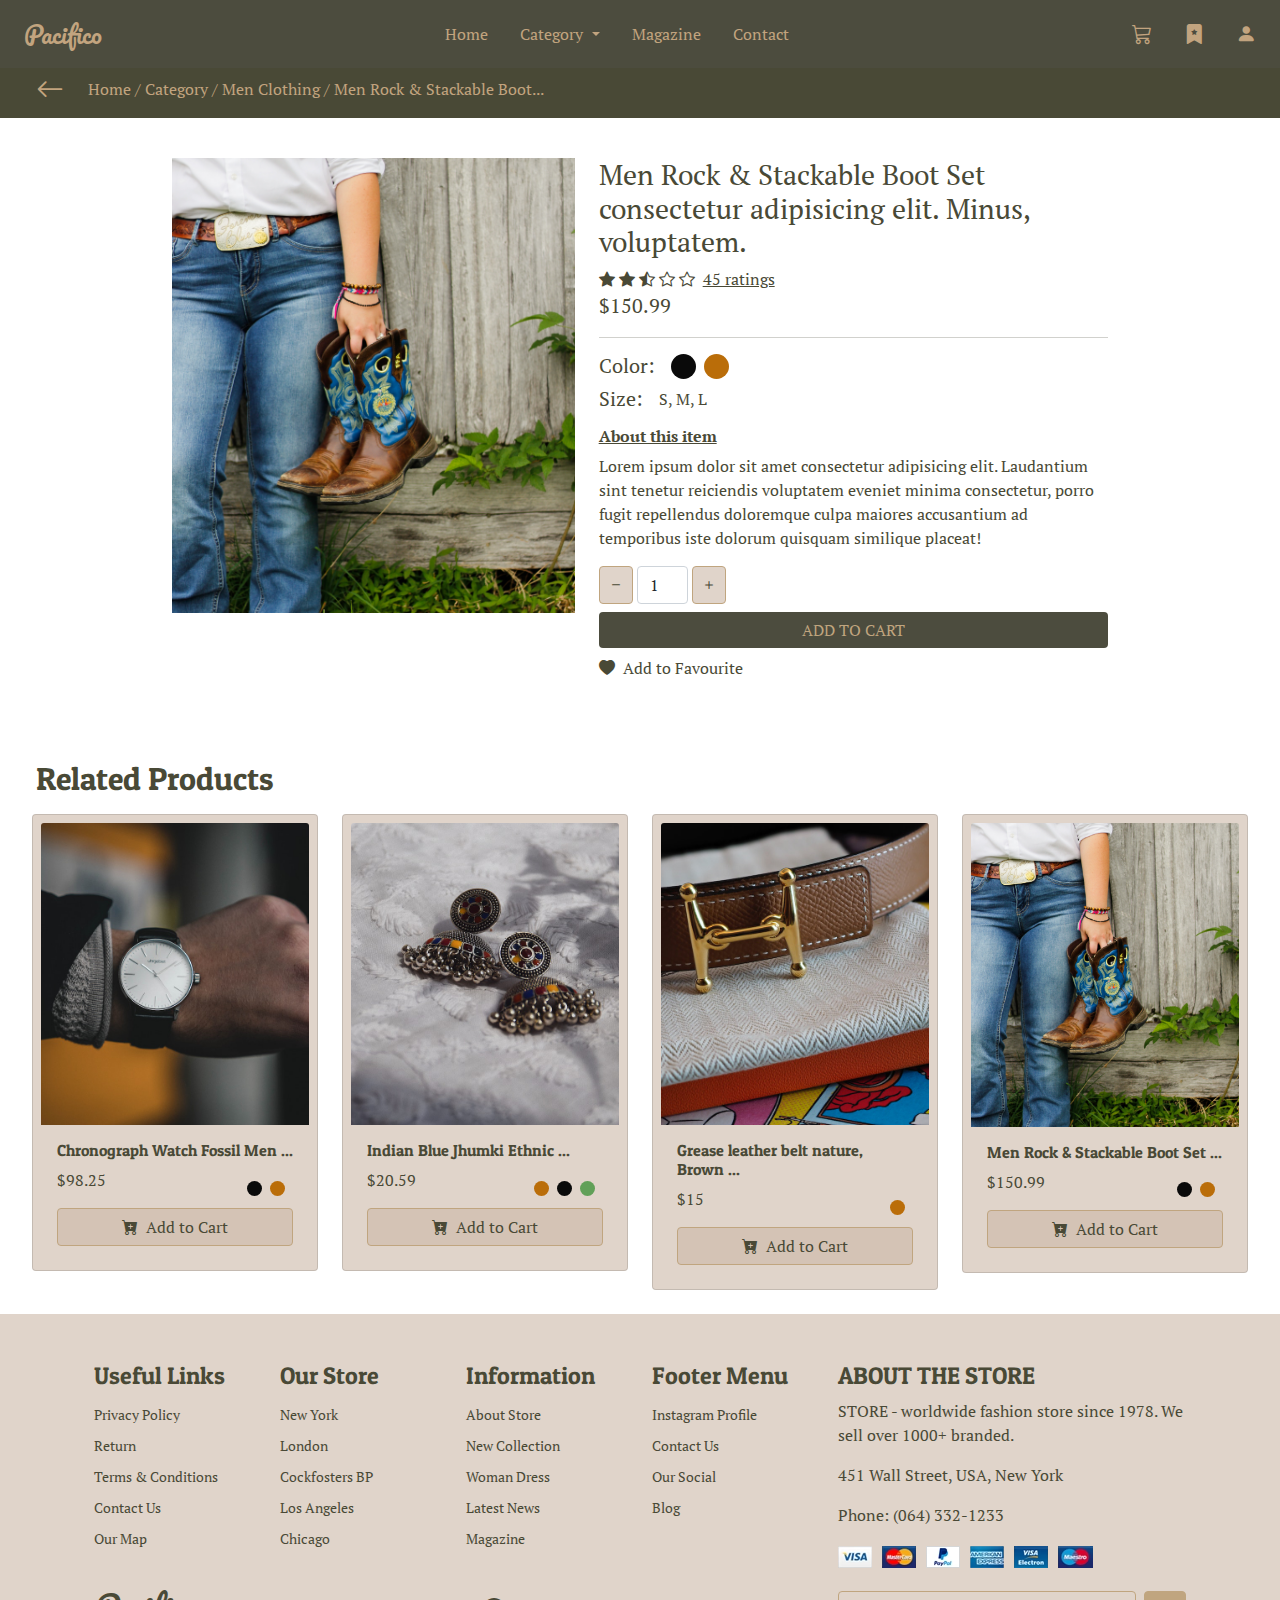
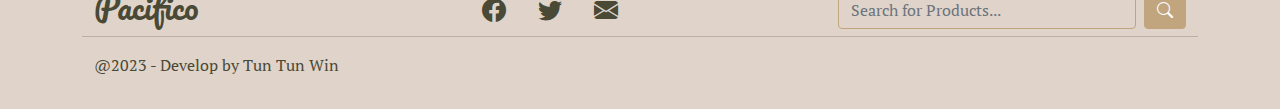
<file: category7.html>
<!DOCTYPE html>
<html lang="en">
<head>
    <meta charset="UTF-8">
    <meta name="viewport" content="width=device-width, initial-scale=1.0">
    <title>Category | Men </title>
    <link rel="stylesheet" href="style.css">
</head>
<body>
    <!DOCTYPE html>
<html lang="en">
  <head>
    <meta charset="UTF-8" />
    <meta name="viewport" content="width=device-width, initial-scale=1.0" />
    <title>Document</title>
    <link rel="stylesheet" href="css/bootstrap.min.css" />
    <link rel="stylesheet" href="icons/font/bootstrap-icons.css" />
    <link rel="stylesheet" href="style.css" />
    <link rel="preconnect" href="https://fonts.googleapis.com" />
    <link rel="preconnect" href="https://fonts.gstatic.com" crossorigin />
    <link
      href="https://fonts.googleapis.com/css2?family=Pacifico&display=swap"
      rel="stylesheet"
    />
    <link rel="preconnect" href="https://fonts.googleapis.com" />
    <link rel="preconnect" href="https://fonts.gstatic.com" crossorigin />
    <link
      href="https://fonts.googleapis.com/css2?family=Handjet&display=swap"
      rel="stylesheet"
    />
    <link rel="preconnect" href="https://fonts.googleapis.com" />
    <link rel="preconnect" href="https://fonts.gstatic.com" crossorigin />
    <link
      href="https://fonts.googleapis.com/css2?family=Roboto+Slab&display=swap"
      rel="stylesheet"
    />
    <link rel="preconnect" href="https://fonts.googleapis.com" />
    <link rel="preconnect" href="https://fonts.gstatic.com" crossorigin />
    <link
      href="https://fonts.googleapis.com/css2?family=PT+Serif&display=swap"
      rel="stylesheet"
    />
    <link rel="preconnect" href="https://fonts.googleapis.com" />
    <link rel="preconnect" href="https://fonts.gstatic.com" crossorigin />
    <link
      href="https://fonts.googleapis.com/css2?family=Abril+Fatface&display=swap"
      rel="stylesheet"
    />
    <link rel="preconnect" href="https://fonts.googleapis.com" />
    <link rel="preconnect" href="https://fonts.gstatic.com" crossorigin />
    <link
      href="https://fonts.googleapis.com/css2?family=Patua+One&display=swap"
      rel="stylesheet"
    />
    <link rel="preconnect" href="https://fonts.googleapis.com" />
    <link rel="preconnect" href="https://fonts.gstatic.com" crossorigin />
    <link
      href="https://fonts.googleapis.com/css2?family=Great+Vibes&display=swap"
      rel="stylesheet"
    />
  </head>
  <body>

    <!-- navbar -->
    <div
      class="position-sticky fixed-top p-2 m-0 d-flex align-items-center justify-content-between | main-navbar"
    >
      <ul class="nav">
        <li class="nav-item">
          <a href="#" class="nav-link fs-4 | logo">Pacifico</a>
        </li>
      </ul>

      <ul class="nav justify-content-center">
        <li class="nav-item">
          <a class="nav-link active" href="index.html">Home</a>
        </li>
        <!-- <li class="nav-item">
          <a class="nav-link" href="#">Category</a>
        </li> -->
        <li class="nav-item dropdown">
          <a
            class="nav-link dropdown-toggle"
            href="#"
            role="button"
            data-bs-toggle="dropdown"
            aria-expanded="false"
          >
            Category
          </a>
          <ul class="dropdown-menu | dropdown-nav">
            <li><a class="dropdown-item" href="#">Men </a></li>
            <li><a class="dropdown-item" href="#">Women</a></li>
            <li><a class="dropdown-item" href="#">jewellery </a></li>
          </ul>
        </li>
        <li class="nav-item">
          <a class="nav-link" href="#">Magazine</a>
        </li>
        <li class="nav-item">
          <a class="nav-link">Contact</a>
        </li>
      </ul>

      <ul class="nav justify-content-center">
        <li class="nav-item fs-5">
          <a class="nav-link" href="#" title="Cart"
            ><i class="bi bi-cart3"></i
          ></a>
        </li>
        <li class="nav-item fs-5">
          <a class="nav-link" href="#" title="Favourite"
            ><i class="bi bi-bookmark-star-fill"></i
          ></a>
        </li>
        <li class="nav-item fs-5">
          <a class="nav-link" href="#" title="Account"
            ><i class="bi bi-person-fill"></i
          ></a>
        </li>
      </ul>
    </div>
    <!-- end navbar -->

    <!-- top nav -->
    <div class="container-fluid">
      <div class="row d-flex align-items-center justify-content-between | mini-login">
        <div class="col-8 d-flex align-items-center justify-content-start">
            <div class="mx-4">
                <a href="index.html"><i class="bi bi-arrow-left fs-3 | category-item navigation"></i></a>
            </div>
            <div class="">
                <a href="index.html" class="category-item text-decoration-none | navigation">Home /</a>
                <a href="index.html" class="category-item text-decoration-none | navigation">Category /</a>
                <a href="index.html" class="category-item text-decoration-none | navigation">Men Clothing /</a>
                <a href="index.html" class="category-item text-decoration-none | navigation">Men Rock & Stackable Boot...</a>
            </div>
        </div>
    <!-- end top nav -->
    
    <!-- Content -->
    <div class="container my-5 | card-category">
        <div class="row d-flex justify-content-center">
            <div class="col-4">
                <img src="image/latest/7.jpg" class="img-fluid" alt="">
            </div>

            <div class="col-5 ">
                <h3 class="">Men Rock & Stackable Boot Set consectetur adipisicing elit. Minus, voluptatem.</h3>
                <div class="d-flex justify-content-start align-items-center">
                    <i class="bi bi-star-fill me-1"></i>
                    <i class="bi bi-star-fill me-1"></i>
                    <i class="bi bi-star-half me-1"></i>
                    <i class="bi bi-star me-1"></i>
                    <i class="bi bi-star me-2"></i>
                    <a href="#" class="card-category | navigation"><p class="mb-0">45 ratings</p></a>
                </div>
                <p class="fs-5">$150.99</p>
                <hr>
                <div class="d-flex justify-content-start align-items-center my-2">
                    <h5 class="mb-0 me-3">Color: </h5>
                  <div class="change change-5 me-2 color"></div>
                  <div class="change change-3 me-2 color"></div>
                </div>
                <div class="d-flex justify-content-start align-items-center mt-2 mb-3">
                    <h5 class="mb-0 me-3">Size:</h5>
                    <p class="mb-0 me-3">S, M, L</p>
                </div>
                
                
                <h6 class="fw-bold text-decoration-underline">About this item</h6>
                <p>Lorem ipsum dolor sit amet consectetur adipisicing elit. Laudantium sint tenetur reiciendis voluptatem eveniet minima consectetur, porro fugit repellendus doloremque culpa maiores accusantium ad temporibus iste dolorum quisquam similique placeat!</p>
                <div class="d-flex justify-content-center w-25 my-2">
                    <p class="btn m-0 px-2 | mini-btn service">
                        <i class="bi bi-dash"></i>
                    </p>
                    <input type="text" class="form-control mx-1" value="1">
                    <p class="btn m-0 px-2 | mini-btn service">
                        <i class="bi bi-plus"></i>
                    </p>
                </div>
                <div class="d-grid  col-12">
                    <button class="btn btn-primary buy-btn" type="button">ADD TO CART</button>
                </div>
                <div class="d-flex justify-content-start align-items-center mt-2 mb-4 heart">
                    <i class="bi bi-heart-fill me-2 heart"></i> 
                    <p class="mb-0">Add to Favourite</p>
                </div>
            </div>
        </div>
    </div>
    <!-- Content -->

    <!-- More Option -->
    <div class="container-fluid">
      <div class="row my-2 justify-content-center">
        <div class="col-12 ms-5 text-start">
          <h2 class="latest-title ">Related Products</h2>
        </div>
      </div>

      <div class="row mx-2 mb-4 row-cols-4 row-cols-md-4 g-4">
        <div class="col">
          <div class="card p-2 service">
            <img src="image/latest/4.jpg" class="card-img-top" alt=" Wear Indian Dresses" />
            <div class="card-body | ">
              <h6 class="card-title service-title">Chronograph Watch Fossil Men ...</h6>
              <div class="d-flex justify-content-between">
                <p class="card-text">$98.25</p>
                <div class="d-flex justify-content-center align-items-center">
                  <div class="change change-5 me-2"></div>
                  <div class="change change-3 me-2"></div>
                </div>
              </div>
              <div class="d-flex justify-content-between">
                <button class="btn col-12 service">
                  <i class="bi bi-cart-plus-fill me-2"></i>Add to Cart
                </button>
              </div>
            </div>
          </div>
        </div>

        <div class="col">
          <div class="card p-2 service">
            <img src="image/latest/5.jpg" class="card-img-top" alt="Design" />
            <div class="card-body | ">
              <h6 class="card-title service-title">Indian Blue Jhumki  Ethnic ...</h6>
              <div class="d-flex justify-content-between">
                <p class="card-text">$20.59</p>
                <div class="d-flex justify-content-center align-items-center">
                  <div class="change change-3 me-2"></div>
                  <div class="change change-5 me-2"></div>
                  <div class="change change-2 me-2"></div>
                </div>
              </div>
              <div class="d-flex justify-content-between">
                <button class="btn col-12 service">
                  <i class="bi bi-cart-plus-fill me-2"></i>Add to Cart
                </button>
              </div>
            </div>
          </div>
        </div>

        <div class="col">
          <div class="card p-2 service">
            <img src="image/latest/6.jpg" class="card-img-top" alt="Design" />
            <div class="card-body | ">
              <h6 class="card-title service-title">Grease leather belt nature, Brown ...</h6>
              <div class="d-flex justify-content-between">
                <p class="card-text">$15</p>
                <div class="d-flex justify-content-center align-items-center">
                  <div class="change change-3 me-2"></div>
                </div>
              </div>
              <div class="d-flex justify-content-between">
                <button class="btn col-12 service">
                  <i class="bi bi-cart-plus-fill me-2"></i>Add to Cart
                </button>
              </div>
            </div>
          </div>
        </div>

        <div class="col">
          <div class="card p-2 service">
            <img src="image/latest/7.jpg" class="card-img-top" alt="Cut, Medium Vintage Wash" />
            <div class="card-body | ">
              <h6 class="card-title service-title">Men Rock & Stackable Boot Set ...</h6>
              <div class="d-flex justify-content-between">
                <p class="card-text">$150.99</p>
                <div class="d-flex justify-content-center align-items-center">
                  <div class="change change-5 me-2"></div>
                  <div class="change change-3 me-2"></div>
                </div>
              </div>
              <div class="d-flex justify-content-between">
                <button class="btn col-12 service">
                  <i class="bi bi-cart-plus-fill me-2"></i>Add to Cart
                </button>
              </div>
            </div>
          </div>
        </div>

        
      </div>
    </div>
    <!-- More Option -->

    <!-- Footer -->
    <div class="container-fluid | service">
      <div class="container">
        <div class="row pt-5 | footer">
          <div class="col-2">
            <h4 class="service-title">Useful Links</h4>
            <small class="d-block">Privacy Policy</small>
            <small class="d-block">Return</small>
            <small class="d-block">Terms & Conditions</small>
            <small class="d-block">Contact Us</small>
            <small class="d-block">Our Map</small>
          </div>

          <div class="col-2">
            <h4 class="service-title">Our Store</h4>
            <small class="d-block">New York</small>
            <small class="d-block">London</small>
            <small class="d-block">Cockfosters BP</small>
            <small class="d-block">Los Angeles</small>
            <small class="d-block">Chicago</small>
          </div>

          <div class="col-2">
            <h4 class="service-title">Information</h4>
            <small class="d-block">About Store</small>
            <small class="d-block">New Collection</small>
            <small class="d-block">Woman Dress</small>
            <small class="d-block">Latest News</small>
            <small class="d-block">Magazine</small>
          </div>

          <div class="col-2">
            <h4 class="service-title">Footer Menu</h4>
            <small class="d-block">Instagram Profile</small>
            <small class="d-block">Contact Us</small>
            <small class="d-block">Our Social</small>
            <small class="d-block">Blog</small>
          </div>

          <div class="col-4">
            <h4 class="service-title">ABOUT THE STORE</h4>
            <p>
              STORE - worldwide fashion store since 1978. We sell over 1000+
              branded.
            </p>
            <p>451 Wall Street, USA, New York</p>
            <p>Phone: (064) 332-1233</p>
            <img src="image/payment.avif" alt="" />
          </div>
        </div>

        <div class="row py-3 d-flex justify-content-center align-items-center">
          <div class="col-4">
            <h2 class="logo">Pacifico</h2>
          </div>

          <div class="col-4 justify-content-center text-center">
            <ul class="nav | footer-social">
              <li class="nav-item ">
                <a class="nav-link" href="#"><i class="bi bi-facebook fs-4"></i></a>
              </li>
              <li class="nav-item">
                <a class="nav-link" href="#"><i class="bi bi-twitter fs-4"></i></a>
              </li>
              <li class="nav-item">
                <a class="nav-link" href="#"><i class="bi bi-envelope-fill fs-4"></i></a>
              </li>
            </ul>
          </div>

          <div class="col-4">
            <form class="d-flex" role="search">
              <input
                class="form-control me-2 | search-input"
                type="search"
                placeholder="Search for Products..."
                aria-label="Search"
              />
              <button class="btn footer-search btn-outline-success" type="button">
                <i class="bi bi-search"></i>
              </button>
            </form>
          </div>
          <hr>
          <p>@2023 - Develop by Tun Tun Win</p>
        </div>
      </div>
    </div>
    <!-- Footer -->
    <script src="js/bootstrap.bundle.min.js"></script>
  </body>
</html>



<!-- https://source.unsplash.com/random/400x300/?women dress -->
</body>
</html>
</file>
<file: style.css>
body {
    font-family: 'PT Serif', serif;
}
/* Mini-login */
.mini-login {
    background-color: #494936;
    height: 50px;
    color: #C0A57F;
}

.btn {
    background-color: none;
    border: 1px solid #C0A57F;
    color: #C0A57F;
}



.btn:hover {
    color: white;
    background-color: #C0A57F;
}
/* Mini-login */

/* Navbar */
.logo {
    font-family: 'Pacifico', cursive;
}

.main-navbar {
    background-color: #4C4C3E;
    
}

.main-navbar a {
    color: #C2A47F;
}

.main-navbar a:hover {
    color: #CBB7A7;
}

.main-navbar a:active {
    color: #CBB7A7;
}

.dropdown-nav {
    background-color: #494936;
    border: 1px solid #E9ECEF;
    color: #C2A47F;
}

.dropdown-nav a:hover {
    background-color: transparent;
    color: #CBB7A7;
}
/* Navbar */ 

/* Category */
/* Side-menu */
.category-title {
    font-family: 'Patua One', cursive;
}

.category-item {
    background-color: transparent;
    border: none;
    color: #C2A47F;
}

.dropdown-nav a:hover {
    background-color: #C2A47F;
    color: white;
}

.search-input {
    background-color: transparent;
    border: 1px solid #C0A57F;
    color: #C2A47F;
}

/* Carousel */
.carousel-title {
    font-size: 5em;
    font-family: 'Patua One',cursive;
}

.hot-text {
    font-family: 'Great Vibes', cursive;   
}

.shop-btn:hover {
    background-color: #494936;
    color: #CBB7A7;
    border: 1px solid #494936;
}
/* Category */

/* Thumbnail Section */
.thumbnail-img {
    opacity: 0.9;
}

.thumbnail-text {
    font-family: 'Patua One', cursive;  
}
/* Thumbnail Section */

/* Lasted Products */
.change {
    cursor: pointer;
    height: 15px;
    width: 15px;
    border-radius: 50%;
}

.change-1 {
    background: #769EC1;
}

.change-2 {
    background: #61A058;
}

.change-3 { 
    background: #BA6D09;
}

.change-4 {
    background: #EDED55;
}

.change-5 {
    background: #0A0A0A;
}

.change-6 {
    background: #FFFFFF;
}

.change-7 {
    background: yellow;
}

.detail-link:hover {
    color: #CBB7A7;
    text-decoration: underline;
}
 /* Lasted Products */

/* Service */
.service {
    color:#494936;
    background:#cbb7a79a;
}

.service-icon {
    font-size: 1.5em;
    cursor: pointer;
}

.service-title {
    font-family: 'Patua One', cursive; 
}
 /* Service */

 /* Magazine */
 .magazine-text {
    color: white;
    position: relative;
    top: 60%;
 }

 .magazine-tag {
    text-decoration: none;
    color:white;
    padding: 2px 10px;
    border-radius: 20px;
 }

 .magazine-tag:hover {
    color: white;
 }

 .category-more {
    color: #4C4C3E;
 }

 .category-more:hover {
    color: #4C4C3E;
 }
 /* Magazine */

 /* top category */
.latest-title {
    font-family: 'Patua One', cursive;
    color: #494936;
}

.category-text .card-link {
    color: #494936;
    text-decoration: none;
    border-bottom: 1px solid #494936;
    cursor: pointer;
} 

.category-btn {
    background: #C0A57F;
    color: white;
    border: 1px solid #C0A57F;
}

.category-btn:hover {
    color: #C0A57F;
    background: transparent;
}

  /* top category */

/* Footer */
.footer small {
    padding: 5px 0px;
    margin: 0;
    cursor: pointer;
}

.footer-social a {
    color: #494936;
}

.footer-social a:hover {
    color: #C2A47F;
}

.footer-search {
    color: white;
    background-color: #C0A57F;
}
 /* Footer */


 /* Men Category */
 .navigation:hover {
    color: #CBB7A7;
 }

 .sort {
    color: #494936;
    cursor: pointer;
 }

 .sort:hover {
    color:#C0A57F;
}

.card-category {
    color: #494936;
}
 /* Men Category */

/* category */
.color {
    width: 25px;
    height: 25px;
}

.color:hover {
    border-bottom: 2px solid #494936;
}

.buy-btn {
    background-color: #4C4C3E;
    color: #C0A57F;
    border: none;
}

.heart:hover {
    color:#C2A47F;
    cursor: pointer;
}
 /* category */

/* 
font-family: 'Abril Fatface', cursive;
font-family: 'Roboto Slab', serif;
font-family: 'Handjet',cursive;
font-family: 'PT Serif', serif; */
</file>
